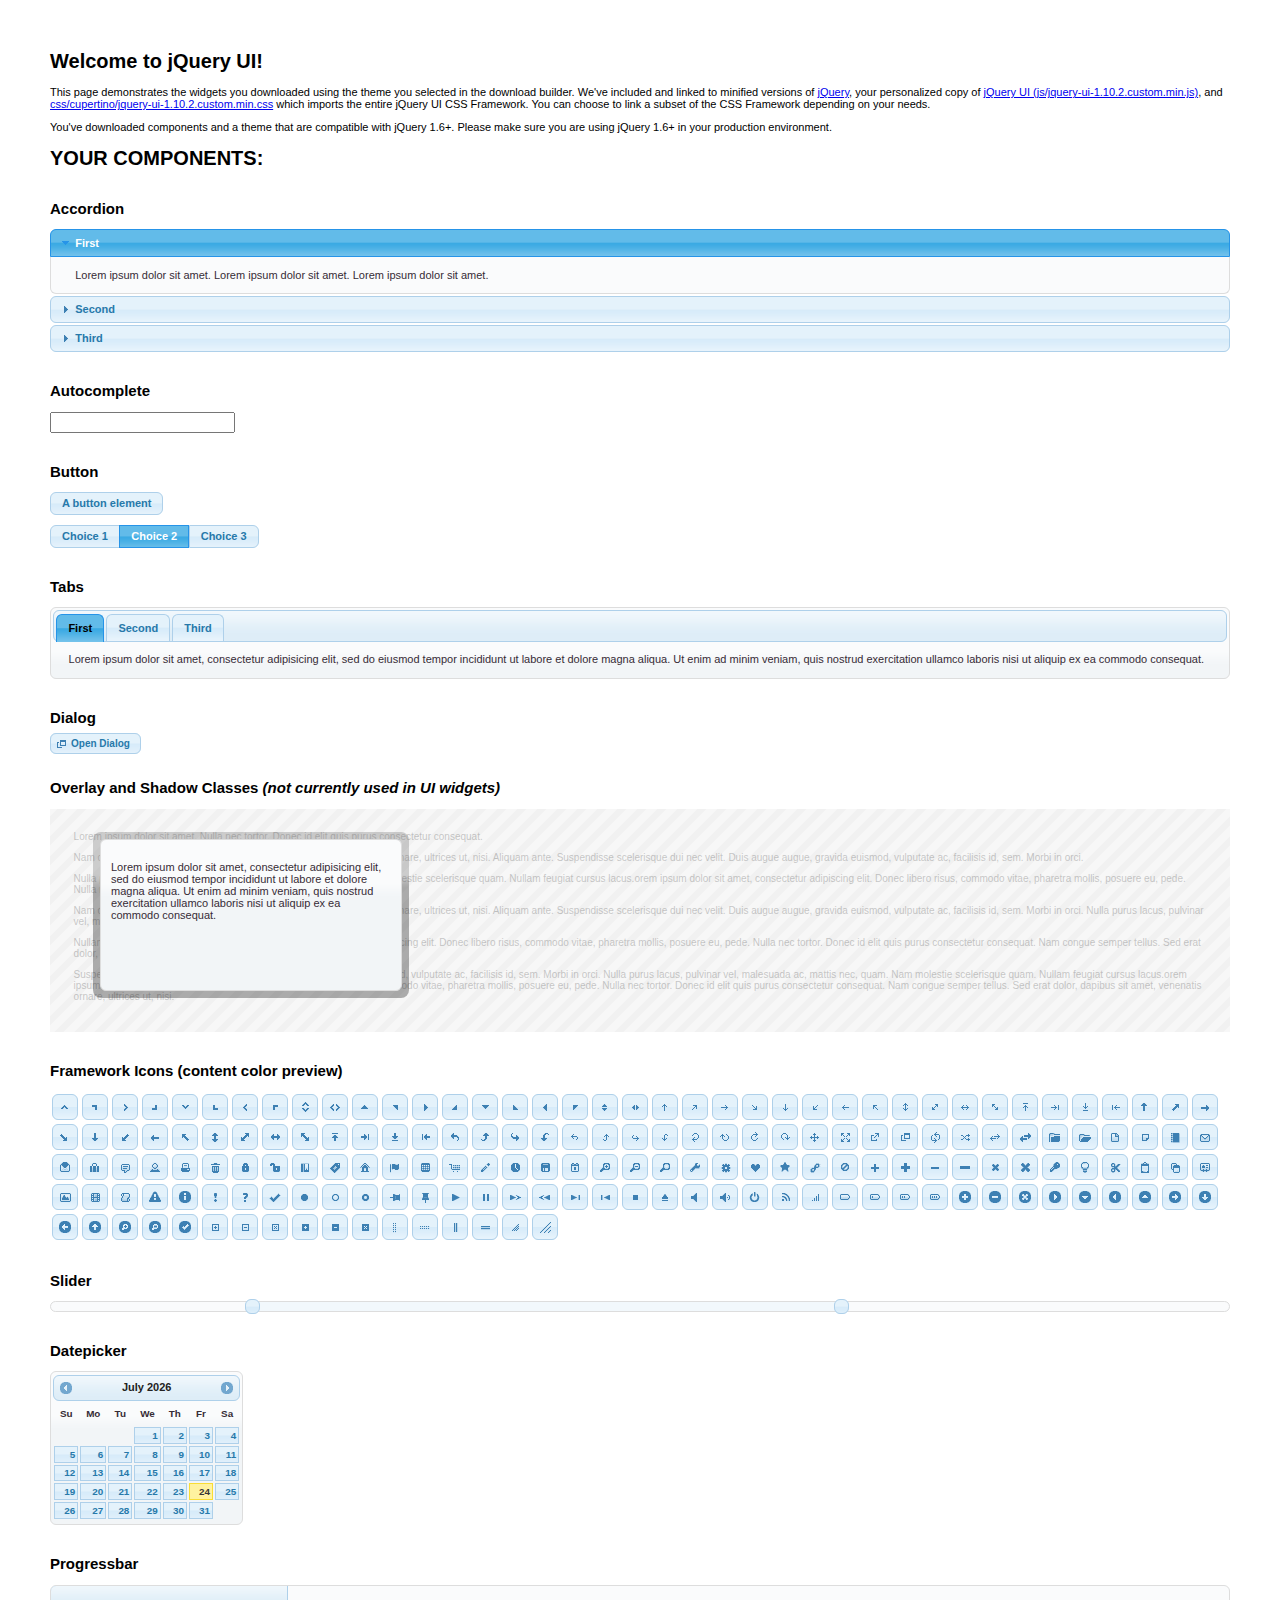
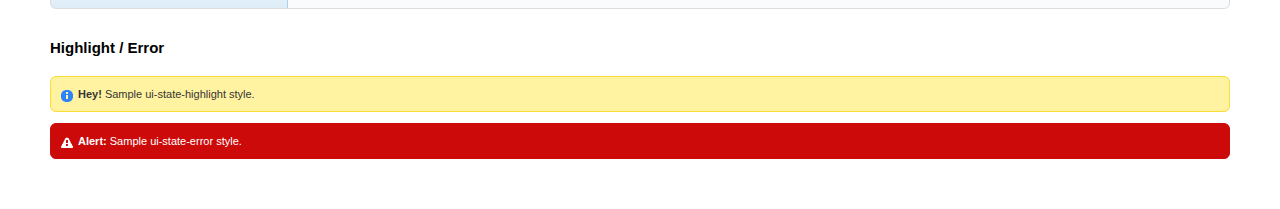
<file: jquery/jquery-ui-1.10.2.custom/index.html>
<!doctype html>
<html lang="us">
<head>
	<meta charset="utf-8">
	<title>jQuery UI Example Page</title>
	<link href="css/cupertino/jquery-ui-1.10.2.custom.css" rel="stylesheet">
	<script src="js/jquery-1.9.1.js"></script>
	<script src="js/jquery-ui-1.10.2.custom.js"></script>
	<script>
	$(function() {
		
		$( "#accordion" ).accordion();
		

		
		var availableTags = [
			"ActionScript",
			"AppleScript",
			"Asp",
			"BASIC",
			"C",
			"C++",
			"Clojure",
			"COBOL",
			"ColdFusion",
			"Erlang",
			"Fortran",
			"Groovy",
			"Haskell",
			"Java",
			"JavaScript",
			"Lisp",
			"Perl",
			"PHP",
			"Python",
			"Ruby",
			"Scala",
			"Scheme"
		];
		$( "#autocomplete" ).autocomplete({
			source: availableTags
		});
		

		
		$( "#button" ).button();
		$( "#radioset" ).buttonset();
		

		
		$( "#tabs" ).tabs();
		

		
		$( "#dialog" ).dialog({
			autoOpen: false,
			width: 400,
			buttons: [
				{
					text: "Ok",
					click: function() {
						$( this ).dialog( "close" );
					}
				},
				{
					text: "Cancel",
					click: function() {
						$( this ).dialog( "close" );
					}
				}
			]
		});

		// Link to open the dialog
		$( "#dialog-link" ).click(function( event ) {
			$( "#dialog" ).dialog( "open" );
			event.preventDefault();
		});
		

		
		$( "#datepicker" ).datepicker({
			inline: true
		});
		

		
		$( "#slider" ).slider({
			range: true,
			values: [ 17, 67 ]
		});
		

		
		$( "#progressbar" ).progressbar({
			value: 20
		});
		

		// Hover states on the static widgets
		$( "#dialog-link, #icons li" ).hover(
			function() {
				$( this ).addClass( "ui-state-hover" );
			},
			function() {
				$( this ).removeClass( "ui-state-hover" );
			}
		);
	});
	</script>
	<style>
	body{
		font: 62.5% "Trebuchet MS", sans-serif;
		margin: 50px;
	}
	.demoHeaders {
		margin-top: 2em;
	}
	#dialog-link {
		padding: .4em 1em .4em 20px;
		text-decoration: none;
		position: relative;
	}
	#dialog-link span.ui-icon {
		margin: 0 5px 0 0;
		position: absolute;
		left: .2em;
		top: 50%;
		margin-top: -8px;
	}
	#icons {
		margin: 0;
		padding: 0;
	}
	#icons li {
		margin: 2px;
		position: relative;
		padding: 4px 0;
		cursor: pointer;
		float: left;
		list-style: none;
	}
	#icons span.ui-icon {
		float: left;
		margin: 0 4px;
	}
	.fakewindowcontain .ui-widget-overlay {
		position: absolute;
	}
	</style>
</head>
<body>

<h1>Welcome to jQuery UI!</h1>

<div class="ui-widget">
	<p>This page demonstrates the widgets you downloaded using the theme you selected in the download builder. We've included and linked to minified versions of <a href="js/jquery-1.9.1.js">jQuery</a>, your personalized copy of <a href="js/jquery-ui-1.10.2.custom.min.js">jQuery UI (js/jquery-ui-1.10.2.custom.min.js)</a>, and <a href="css/cupertino/jquery-ui-1.10.2.custom.min.css">css/cupertino/jquery-ui-1.10.2.custom.min.css</a> which imports the entire jQuery UI CSS Framework. You can choose to link a subset of the CSS Framework depending on your needs. </p>
	<p>You've downloaded components and a theme that are compatible with jQuery 1.6+. Please make sure you are using jQuery 1.6+ in your production environment.</p>
</div>

<h1>YOUR COMPONENTS:</h1>


<!-- Accordion -->
<h2 class="demoHeaders">Accordion</h2>
<div id="accordion">
	<h3>First</h3>
	<div>Lorem ipsum dolor sit amet. Lorem ipsum dolor sit amet. Lorem ipsum dolor sit amet.</div>
	<h3>Second</h3>
	<div>Phasellus mattis tincidunt nibh.</div>
	<h3>Third</h3>
	<div>Nam dui erat, auctor a, dignissim quis.</div>
</div>



<!-- Autocomplete -->
<h2 class="demoHeaders">Autocomplete</h2>
<div>
	<input id="autocomplete" title="type &quot;a&quot;">
</div>



<!-- Button -->
<h2 class="demoHeaders">Button</h2>
<button id="button">A button element</button>
<form style="margin-top: 1em;">
	<div id="radioset">
		<input type="radio" id="radio1" name="radio"><label for="radio1">Choice 1</label>
		<input type="radio" id="radio2" name="radio" checked="checked"><label for="radio2">Choice 2</label>
		<input type="radio" id="radio3" name="radio"><label for="radio3">Choice 3</label>
	</div>
</form>



<!-- Tabs -->
<h2 class="demoHeaders">Tabs</h2>
<div id="tabs">
	<ul>
		<li><a href="#tabs-1">First</a></li>
		<li><a href="#tabs-2">Second</a></li>
		<li><a href="#tabs-3">Third</a></li>
	</ul>
	<div id="tabs-1">Lorem ipsum dolor sit amet, consectetur adipisicing elit, sed do eiusmod tempor incididunt ut labore et dolore magna aliqua. Ut enim ad minim veniam, quis nostrud exercitation ullamco laboris nisi ut aliquip ex ea commodo consequat.</div>
	<div id="tabs-2">Phasellus mattis tincidunt nibh. Cras orci urna, blandit id, pretium vel, aliquet ornare, felis. Maecenas scelerisque sem non nisl. Fusce sed lorem in enim dictum bibendum.</div>
	<div id="tabs-3">Nam dui erat, auctor a, dignissim quis, sollicitudin eu, felis. Pellentesque nisi urna, interdum eget, sagittis et, consequat vestibulum, lacus. Mauris porttitor ullamcorper augue.</div>
</div>



<!-- Dialog NOTE: Dialog is not generated by UI in this demo so it can be visually styled in themeroller-->
<h2 class="demoHeaders">Dialog</h2>
<p><a href="#" id="dialog-link" class="ui-state-default ui-corner-all"><span class="ui-icon ui-icon-newwin"></span>Open Dialog</a></p>

<h2 class="demoHeaders">Overlay and Shadow Classes <em>(not currently used in UI widgets)</em></h2>
<div style="position: relative; width: 96%; height: 200px; padding:1% 2%; overflow:hidden;" class="fakewindowcontain">
	<p>Lorem ipsum dolor sit amet,  Nulla nec tortor. Donec id elit quis purus consectetur consequat. </p><p>Nam congue semper tellus. Sed erat dolor, dapibus sit amet, venenatis ornare, ultrices ut, nisi. Aliquam ante. Suspendisse scelerisque dui nec velit. Duis augue augue, gravida euismod, vulputate ac, facilisis id, sem. Morbi in orci. </p><p>Nulla purus lacus, pulvinar vel, malesuada ac, mattis nec, quam. Nam molestie scelerisque quam. Nullam feugiat cursus lacus.orem ipsum dolor sit amet, consectetur adipiscing elit. Donec libero risus, commodo vitae, pharetra mollis, posuere eu, pede. Nulla nec tortor. Donec id elit quis purus consectetur consequat. </p><p>Nam congue semper tellus. Sed erat dolor, dapibus sit amet, venenatis ornare, ultrices ut, nisi. Aliquam ante. Suspendisse scelerisque dui nec velit. Duis augue augue, gravida euismod, vulputate ac, facilisis id, sem. Morbi in orci. Nulla purus lacus, pulvinar vel, malesuada ac, mattis nec, quam. Nam molestie scelerisque quam. </p><p>Nullam feugiat cursus lacus.orem ipsum dolor sit amet, consectetur adipiscing elit. Donec libero risus, commodo vitae, pharetra mollis, posuere eu, pede. Nulla nec tortor. Donec id elit quis purus consectetur consequat. Nam congue semper tellus. Sed erat dolor, dapibus sit amet, venenatis ornare, ultrices ut, nisi. Aliquam ante. </p><p>Suspendisse scelerisque dui nec velit. Duis augue augue, gravida euismod, vulputate ac, facilisis id, sem. Morbi in orci. Nulla purus lacus, pulvinar vel, malesuada ac, mattis nec, quam. Nam molestie scelerisque quam. Nullam feugiat cursus lacus.orem ipsum dolor sit amet, consectetur adipiscing elit. Donec libero risus, commodo vitae, pharetra mollis, posuere eu, pede. Nulla nec tortor. Donec id elit quis purus consectetur consequat. Nam congue semper tellus. Sed erat dolor, dapibus sit amet, venenatis ornare, ultrices ut, nisi. </p>

	<!-- ui-dialog -->
	<div class="ui-overlay"><div class="ui-widget-overlay"></div><div class="ui-widget-shadow ui-corner-all" style="width: 302px; height: 152px; position: absolute; left: 50px; top: 30px;"></div></div>
	<div style="position: absolute; width: 280px; height: 130px;left: 50px; top: 30px; padding: 10px;" class="ui-widget ui-widget-content ui-corner-all">
		<div class="ui-dialog-content ui-widget-content" style="background: none; border: 0;">
			<p>Lorem ipsum dolor sit amet, consectetur adipisicing elit, sed do eiusmod tempor incididunt ut labore et dolore magna aliqua. Ut enim ad minim veniam, quis nostrud exercitation ullamco laboris nisi ut aliquip ex ea commodo consequat.</p>
		</div>
	</div>

</div>

<!-- ui-dialog -->
<div id="dialog" title="Dialog Title">
	<p>Lorem ipsum dolor sit amet, consectetur adipisicing elit, sed do eiusmod tempor incididunt ut labore et dolore magna aliqua. Ut enim ad minim veniam, quis nostrud exercitation ullamco laboris nisi ut aliquip ex ea commodo consequat.</p>
</div>



<h2 class="demoHeaders">Framework Icons (content color preview)</h2>
<ul id="icons" class="ui-widget ui-helper-clearfix">
	<li class="ui-state-default ui-corner-all" title=".ui-icon-carat-1-n"><span class="ui-icon ui-icon-carat-1-n"></span></li>
	<li class="ui-state-default ui-corner-all" title=".ui-icon-carat-1-ne"><span class="ui-icon ui-icon-carat-1-ne"></span></li>
	<li class="ui-state-default ui-corner-all" title=".ui-icon-carat-1-e"><span class="ui-icon ui-icon-carat-1-e"></span></li>
	<li class="ui-state-default ui-corner-all" title=".ui-icon-carat-1-se"><span class="ui-icon ui-icon-carat-1-se"></span></li>
	<li class="ui-state-default ui-corner-all" title=".ui-icon-carat-1-s"><span class="ui-icon ui-icon-carat-1-s"></span></li>
	<li class="ui-state-default ui-corner-all" title=".ui-icon-carat-1-sw"><span class="ui-icon ui-icon-carat-1-sw"></span></li>
	<li class="ui-state-default ui-corner-all" title=".ui-icon-carat-1-w"><span class="ui-icon ui-icon-carat-1-w"></span></li>
	<li class="ui-state-default ui-corner-all" title=".ui-icon-carat-1-nw"><span class="ui-icon ui-icon-carat-1-nw"></span></li>
	<li class="ui-state-default ui-corner-all" title=".ui-icon-carat-2-n-s"><span class="ui-icon ui-icon-carat-2-n-s"></span></li>
	<li class="ui-state-default ui-corner-all" title=".ui-icon-carat-2-e-w"><span class="ui-icon ui-icon-carat-2-e-w"></span></li>
	<li class="ui-state-default ui-corner-all" title=".ui-icon-triangle-1-n"><span class="ui-icon ui-icon-triangle-1-n"></span></li>
	<li class="ui-state-default ui-corner-all" title=".ui-icon-triangle-1-ne"><span class="ui-icon ui-icon-triangle-1-ne"></span></li>
	<li class="ui-state-default ui-corner-all" title=".ui-icon-triangle-1-e"><span class="ui-icon ui-icon-triangle-1-e"></span></li>
	<li class="ui-state-default ui-corner-all" title=".ui-icon-triangle-1-se"><span class="ui-icon ui-icon-triangle-1-se"></span></li>
	<li class="ui-state-default ui-corner-all" title=".ui-icon-triangle-1-s"><span class="ui-icon ui-icon-triangle-1-s"></span></li>
	<li class="ui-state-default ui-corner-all" title=".ui-icon-triangle-1-sw"><span class="ui-icon ui-icon-triangle-1-sw"></span></li>
	<li class="ui-state-default ui-corner-all" title=".ui-icon-triangle-1-w"><span class="ui-icon ui-icon-triangle-1-w"></span></li>
	<li class="ui-state-default ui-corner-all" title=".ui-icon-triangle-1-nw"><span class="ui-icon ui-icon-triangle-1-nw"></span></li>
	<li class="ui-state-default ui-corner-all" title=".ui-icon-triangle-2-n-s"><span class="ui-icon ui-icon-triangle-2-n-s"></span></li>
	<li class="ui-state-default ui-corner-all" title=".ui-icon-triangle-2-e-w"><span class="ui-icon ui-icon-triangle-2-e-w"></span></li>
	<li class="ui-state-default ui-corner-all" title=".ui-icon-arrow-1-n"><span class="ui-icon ui-icon-arrow-1-n"></span></li>
	<li class="ui-state-default ui-corner-all" title=".ui-icon-arrow-1-ne"><span class="ui-icon ui-icon-arrow-1-ne"></span></li>
	<li class="ui-state-default ui-corner-all" title=".ui-icon-arrow-1-e"><span class="ui-icon ui-icon-arrow-1-e"></span></li>
	<li class="ui-state-default ui-corner-all" title=".ui-icon-arrow-1-se"><span class="ui-icon ui-icon-arrow-1-se"></span></li>
	<li class="ui-state-default ui-corner-all" title=".ui-icon-arrow-1-s"><span class="ui-icon ui-icon-arrow-1-s"></span></li>
	<li class="ui-state-default ui-corner-all" title=".ui-icon-arrow-1-sw"><span class="ui-icon ui-icon-arrow-1-sw"></span></li>
	<li class="ui-state-default ui-corner-all" title=".ui-icon-arrow-1-w"><span class="ui-icon ui-icon-arrow-1-w"></span></li>
	<li class="ui-state-default ui-corner-all" title=".ui-icon-arrow-1-nw"><span class="ui-icon ui-icon-arrow-1-nw"></span></li>
	<li class="ui-state-default ui-corner-all" title=".ui-icon-arrow-2-n-s"><span class="ui-icon ui-icon-arrow-2-n-s"></span></li>
	<li class="ui-state-default ui-corner-all" title=".ui-icon-arrow-2-ne-sw"><span class="ui-icon ui-icon-arrow-2-ne-sw"></span></li>
	<li class="ui-state-default ui-corner-all" title=".ui-icon-arrow-2-e-w"><span class="ui-icon ui-icon-arrow-2-e-w"></span></li>
	<li class="ui-state-default ui-corner-all" title=".ui-icon-arrow-2-se-nw"><span class="ui-icon ui-icon-arrow-2-se-nw"></span></li>
	<li class="ui-state-default ui-corner-all" title=".ui-icon-arrowstop-1-n"><span class="ui-icon ui-icon-arrowstop-1-n"></span></li>
	<li class="ui-state-default ui-corner-all" title=".ui-icon-arrowstop-1-e"><span class="ui-icon ui-icon-arrowstop-1-e"></span></li>
	<li class="ui-state-default ui-corner-all" title=".ui-icon-arrowstop-1-s"><span class="ui-icon ui-icon-arrowstop-1-s"></span></li>
	<li class="ui-state-default ui-corner-all" title=".ui-icon-arrowstop-1-w"><span class="ui-icon ui-icon-arrowstop-1-w"></span></li>
	<li class="ui-state-default ui-corner-all" title=".ui-icon-arrowthick-1-n"><span class="ui-icon ui-icon-arrowthick-1-n"></span></li>
	<li class="ui-state-default ui-corner-all" title=".ui-icon-arrowthick-1-ne"><span class="ui-icon ui-icon-arrowthick-1-ne"></span></li>
	<li class="ui-state-default ui-corner-all" title=".ui-icon-arrowthick-1-e"><span class="ui-icon ui-icon-arrowthick-1-e"></span></li>
	<li class="ui-state-default ui-corner-all" title=".ui-icon-arrowthick-1-se"><span class="ui-icon ui-icon-arrowthick-1-se"></span></li>
	<li class="ui-state-default ui-corner-all" title=".ui-icon-arrowthick-1-s"><span class="ui-icon ui-icon-arrowthick-1-s"></span></li>
	<li class="ui-state-default ui-corner-all" title=".ui-icon-arrowthick-1-sw"><span class="ui-icon ui-icon-arrowthick-1-sw"></span></li>
	<li class="ui-state-default ui-corner-all" title=".ui-icon-arrowthick-1-w"><span class="ui-icon ui-icon-arrowthick-1-w"></span></li>
	<li class="ui-state-default ui-corner-all" title=".ui-icon-arrowthick-1-nw"><span class="ui-icon ui-icon-arrowthick-1-nw"></span></li>
	<li class="ui-state-default ui-corner-all" title=".ui-icon-arrowthick-2-n-s"><span class="ui-icon ui-icon-arrowthick-2-n-s"></span></li>
	<li class="ui-state-default ui-corner-all" title=".ui-icon-arrowthick-2-ne-sw"><span class="ui-icon ui-icon-arrowthick-2-ne-sw"></span></li>
	<li class="ui-state-default ui-corner-all" title=".ui-icon-arrowthick-2-e-w"><span class="ui-icon ui-icon-arrowthick-2-e-w"></span></li>
	<li class="ui-state-default ui-corner-all" title=".ui-icon-arrowthick-2-se-nw"><span class="ui-icon ui-icon-arrowthick-2-se-nw"></span></li>
	<li class="ui-state-default ui-corner-all" title=".ui-icon-arrowthickstop-1-n"><span class="ui-icon ui-icon-arrowthickstop-1-n"></span></li>
	<li class="ui-state-default ui-corner-all" title=".ui-icon-arrowthickstop-1-e"><span class="ui-icon ui-icon-arrowthickstop-1-e"></span></li>
	<li class="ui-state-default ui-corner-all" title=".ui-icon-arrowthickstop-1-s"><span class="ui-icon ui-icon-arrowthickstop-1-s"></span></li>
	<li class="ui-state-default ui-corner-all" title=".ui-icon-arrowthickstop-1-w"><span class="ui-icon ui-icon-arrowthickstop-1-w"></span></li>
	<li class="ui-state-default ui-corner-all" title=".ui-icon-arrowreturnthick-1-w"><span class="ui-icon ui-icon-arrowreturnthick-1-w"></span></li>
	<li class="ui-state-default ui-corner-all" title=".ui-icon-arrowreturnthick-1-n"><span class="ui-icon ui-icon-arrowreturnthick-1-n"></span></li>
	<li class="ui-state-default ui-corner-all" title=".ui-icon-arrowreturnthick-1-e"><span class="ui-icon ui-icon-arrowreturnthick-1-e"></span></li>
	<li class="ui-state-default ui-corner-all" title=".ui-icon-arrowreturnthick-1-s"><span class="ui-icon ui-icon-arrowreturnthick-1-s"></span></li>
	<li class="ui-state-default ui-corner-all" title=".ui-icon-arrowreturn-1-w"><span class="ui-icon ui-icon-arrowreturn-1-w"></span></li>
	<li class="ui-state-default ui-corner-all" title=".ui-icon-arrowreturn-1-n"><span class="ui-icon ui-icon-arrowreturn-1-n"></span></li>
	<li class="ui-state-default ui-corner-all" title=".ui-icon-arrowreturn-1-e"><span class="ui-icon ui-icon-arrowreturn-1-e"></span></li>
	<li class="ui-state-default ui-corner-all" title=".ui-icon-arrowreturn-1-s"><span class="ui-icon ui-icon-arrowreturn-1-s"></span></li>
	<li class="ui-state-default ui-corner-all" title=".ui-icon-arrowrefresh-1-w"><span class="ui-icon ui-icon-arrowrefresh-1-w"></span></li>
	<li class="ui-state-default ui-corner-all" title=".ui-icon-arrowrefresh-1-n"><span class="ui-icon ui-icon-arrowrefresh-1-n"></span></li>
	<li class="ui-state-default ui-corner-all" title=".ui-icon-arrowrefresh-1-e"><span class="ui-icon ui-icon-arrowrefresh-1-e"></span></li>
	<li class="ui-state-default ui-corner-all" title=".ui-icon-arrowrefresh-1-s"><span class="ui-icon ui-icon-arrowrefresh-1-s"></span></li>
	<li class="ui-state-default ui-corner-all" title=".ui-icon-arrow-4"><span class="ui-icon ui-icon-arrow-4"></span></li>
	<li class="ui-state-default ui-corner-all" title=".ui-icon-arrow-4-diag"><span class="ui-icon ui-icon-arrow-4-diag"></span></li>
	<li class="ui-state-default ui-corner-all" title=".ui-icon-extlink"><span class="ui-icon ui-icon-extlink"></span></li>
	<li class="ui-state-default ui-corner-all" title=".ui-icon-newwin"><span class="ui-icon ui-icon-newwin"></span></li>
	<li class="ui-state-default ui-corner-all" title=".ui-icon-refresh"><span class="ui-icon ui-icon-refresh"></span></li>
	<li class="ui-state-default ui-corner-all" title=".ui-icon-shuffle"><span class="ui-icon ui-icon-shuffle"></span></li>
	<li class="ui-state-default ui-corner-all" title=".ui-icon-transfer-e-w"><span class="ui-icon ui-icon-transfer-e-w"></span></li>
	<li class="ui-state-default ui-corner-all" title=".ui-icon-transferthick-e-w"><span class="ui-icon ui-icon-transferthick-e-w"></span></li>
	<li class="ui-state-default ui-corner-all" title=".ui-icon-folder-collapsed"><span class="ui-icon ui-icon-folder-collapsed"></span></li>
	<li class="ui-state-default ui-corner-all" title=".ui-icon-folder-open"><span class="ui-icon ui-icon-folder-open"></span></li>
	<li class="ui-state-default ui-corner-all" title=".ui-icon-document"><span class="ui-icon ui-icon-document"></span></li>
	<li class="ui-state-default ui-corner-all" title=".ui-icon-document-b"><span class="ui-icon ui-icon-document-b"></span></li>
	<li class="ui-state-default ui-corner-all" title=".ui-icon-note"><span class="ui-icon ui-icon-note"></span></li>
	<li class="ui-state-default ui-corner-all" title=".ui-icon-mail-closed"><span class="ui-icon ui-icon-mail-closed"></span></li>
	<li class="ui-state-default ui-corner-all" title=".ui-icon-mail-open"><span class="ui-icon ui-icon-mail-open"></span></li>
	<li class="ui-state-default ui-corner-all" title=".ui-icon-suitcase"><span class="ui-icon ui-icon-suitcase"></span></li>
	<li class="ui-state-default ui-corner-all" title=".ui-icon-comment"><span class="ui-icon ui-icon-comment"></span></li>
	<li class="ui-state-default ui-corner-all" title=".ui-icon-person"><span class="ui-icon ui-icon-person"></span></li>
	<li class="ui-state-default ui-corner-all" title=".ui-icon-print"><span class="ui-icon ui-icon-print"></span></li>
	<li class="ui-state-default ui-corner-all" title=".ui-icon-trash"><span class="ui-icon ui-icon-trash"></span></li>
	<li class="ui-state-default ui-corner-all" title=".ui-icon-locked"><span class="ui-icon ui-icon-locked"></span></li>
	<li class="ui-state-default ui-corner-all" title=".ui-icon-unlocked"><span class="ui-icon ui-icon-unlocked"></span></li>
	<li class="ui-state-default ui-corner-all" title=".ui-icon-bookmark"><span class="ui-icon ui-icon-bookmark"></span></li>
	<li class="ui-state-default ui-corner-all" title=".ui-icon-tag"><span class="ui-icon ui-icon-tag"></span></li>
	<li class="ui-state-default ui-corner-all" title=".ui-icon-home"><span class="ui-icon ui-icon-home"></span></li>
	<li class="ui-state-default ui-corner-all" title=".ui-icon-flag"><span class="ui-icon ui-icon-flag"></span></li>
	<li class="ui-state-default ui-corner-all" title=".ui-icon-calculator"><span class="ui-icon ui-icon-calculator"></span></li>
	<li class="ui-state-default ui-corner-all" title=".ui-icon-cart"><span class="ui-icon ui-icon-cart"></span></li>
	<li class="ui-state-default ui-corner-all" title=".ui-icon-pencil"><span class="ui-icon ui-icon-pencil"></span></li>
	<li class="ui-state-default ui-corner-all" title=".ui-icon-clock"><span class="ui-icon ui-icon-clock"></span></li>
	<li class="ui-state-default ui-corner-all" title=".ui-icon-disk"><span class="ui-icon ui-icon-disk"></span></li>
	<li class="ui-state-default ui-corner-all" title=".ui-icon-calendar"><span class="ui-icon ui-icon-calendar"></span></li>
	<li class="ui-state-default ui-corner-all" title=".ui-icon-zoomin"><span class="ui-icon ui-icon-zoomin"></span></li>
	<li class="ui-state-default ui-corner-all" title=".ui-icon-zoomout"><span class="ui-icon ui-icon-zoomout"></span></li>
	<li class="ui-state-default ui-corner-all" title=".ui-icon-search"><span class="ui-icon ui-icon-search"></span></li>
	<li class="ui-state-default ui-corner-all" title=".ui-icon-wrench"><span class="ui-icon ui-icon-wrench"></span></li>
	<li class="ui-state-default ui-corner-all" title=".ui-icon-gear"><span class="ui-icon ui-icon-gear"></span></li>
	<li class="ui-state-default ui-corner-all" title=".ui-icon-heart"><span class="ui-icon ui-icon-heart"></span></li>
	<li class="ui-state-default ui-corner-all" title=".ui-icon-star"><span class="ui-icon ui-icon-star"></span></li>
	<li class="ui-state-default ui-corner-all" title=".ui-icon-link"><span class="ui-icon ui-icon-link"></span></li>
	<li class="ui-state-default ui-corner-all" title=".ui-icon-cancel"><span class="ui-icon ui-icon-cancel"></span></li>
	<li class="ui-state-default ui-corner-all" title=".ui-icon-plus"><span class="ui-icon ui-icon-plus"></span></li>
	<li class="ui-state-default ui-corner-all" title=".ui-icon-plusthick"><span class="ui-icon ui-icon-plusthick"></span></li>
	<li class="ui-state-default ui-corner-all" title=".ui-icon-minus"><span class="ui-icon ui-icon-minus"></span></li>
	<li class="ui-state-default ui-corner-all" title=".ui-icon-minusthick"><span class="ui-icon ui-icon-minusthick"></span></li>
	<li class="ui-state-default ui-corner-all" title=".ui-icon-close"><span class="ui-icon ui-icon-close"></span></li>
	<li class="ui-state-default ui-corner-all" title=".ui-icon-closethick"><span class="ui-icon ui-icon-closethick"></span></li>
	<li class="ui-state-default ui-corner-all" title=".ui-icon-key"><span class="ui-icon ui-icon-key"></span></li>
	<li class="ui-state-default ui-corner-all" title=".ui-icon-lightbulb"><span class="ui-icon ui-icon-lightbulb"></span></li>
	<li class="ui-state-default ui-corner-all" title=".ui-icon-scissors"><span class="ui-icon ui-icon-scissors"></span></li>
	<li class="ui-state-default ui-corner-all" title=".ui-icon-clipboard"><span class="ui-icon ui-icon-clipboard"></span></li>
	<li class="ui-state-default ui-corner-all" title=".ui-icon-copy"><span class="ui-icon ui-icon-copy"></span></li>
	<li class="ui-state-default ui-corner-all" title=".ui-icon-contact"><span class="ui-icon ui-icon-contact"></span></li>
	<li class="ui-state-default ui-corner-all" title=".ui-icon-image"><span class="ui-icon ui-icon-image"></span></li>
	<li class="ui-state-default ui-corner-all" title=".ui-icon-video"><span class="ui-icon ui-icon-video"></span></li>
	<li class="ui-state-default ui-corner-all" title=".ui-icon-script"><span class="ui-icon ui-icon-script"></span></li>
	<li class="ui-state-default ui-corner-all" title=".ui-icon-alert"><span class="ui-icon ui-icon-alert"></span></li>
	<li class="ui-state-default ui-corner-all" title=".ui-icon-info"><span class="ui-icon ui-icon-info"></span></li>
	<li class="ui-state-default ui-corner-all" title=".ui-icon-notice"><span class="ui-icon ui-icon-notice"></span></li>
	<li class="ui-state-default ui-corner-all" title=".ui-icon-help"><span class="ui-icon ui-icon-help"></span></li>
	<li class="ui-state-default ui-corner-all" title=".ui-icon-check"><span class="ui-icon ui-icon-check"></span></li>
	<li class="ui-state-default ui-corner-all" title=".ui-icon-bullet"><span class="ui-icon ui-icon-bullet"></span></li>
	<li class="ui-state-default ui-corner-all" title=".ui-icon-radio-off"><span class="ui-icon ui-icon-radio-off"></span></li>
	<li class="ui-state-default ui-corner-all" title=".ui-icon-radio-on"><span class="ui-icon ui-icon-radio-on"></span></li>
	<li class="ui-state-default ui-corner-all" title=".ui-icon-pin-w"><span class="ui-icon ui-icon-pin-w"></span></li>
	<li class="ui-state-default ui-corner-all" title=".ui-icon-pin-s"><span class="ui-icon ui-icon-pin-s"></span></li>
	<li class="ui-state-default ui-corner-all" title=".ui-icon-play"><span class="ui-icon ui-icon-play"></span></li>
	<li class="ui-state-default ui-corner-all" title=".ui-icon-pause"><span class="ui-icon ui-icon-pause"></span></li>
	<li class="ui-state-default ui-corner-all" title=".ui-icon-seek-next"><span class="ui-icon ui-icon-seek-next"></span></li>
	<li class="ui-state-default ui-corner-all" title=".ui-icon-seek-prev"><span class="ui-icon ui-icon-seek-prev"></span></li>
	<li class="ui-state-default ui-corner-all" title=".ui-icon-seek-end"><span class="ui-icon ui-icon-seek-end"></span></li>
	<li class="ui-state-default ui-corner-all" title=".ui-icon-seek-first"><span class="ui-icon ui-icon-seek-first"></span></li>
	<li class="ui-state-default ui-corner-all" title=".ui-icon-stop"><span class="ui-icon ui-icon-stop"></span></li>
	<li class="ui-state-default ui-corner-all" title=".ui-icon-eject"><span class="ui-icon ui-icon-eject"></span></li>
	<li class="ui-state-default ui-corner-all" title=".ui-icon-volume-off"><span class="ui-icon ui-icon-volume-off"></span></li>
	<li class="ui-state-default ui-corner-all" title=".ui-icon-volume-on"><span class="ui-icon ui-icon-volume-on"></span></li>
	<li class="ui-state-default ui-corner-all" title=".ui-icon-power"><span class="ui-icon ui-icon-power"></span></li>
	<li class="ui-state-default ui-corner-all" title=".ui-icon-signal-diag"><span class="ui-icon ui-icon-signal-diag"></span></li>
	<li class="ui-state-default ui-corner-all" title=".ui-icon-signal"><span class="ui-icon ui-icon-signal"></span></li>
	<li class="ui-state-default ui-corner-all" title=".ui-icon-battery-0"><span class="ui-icon ui-icon-battery-0"></span></li>
	<li class="ui-state-default ui-corner-all" title=".ui-icon-battery-1"><span class="ui-icon ui-icon-battery-1"></span></li>
	<li class="ui-state-default ui-corner-all" title=".ui-icon-battery-2"><span class="ui-icon ui-icon-battery-2"></span></li>
	<li class="ui-state-default ui-corner-all" title=".ui-icon-battery-3"><span class="ui-icon ui-icon-battery-3"></span></li>
	<li class="ui-state-default ui-corner-all" title=".ui-icon-circle-plus"><span class="ui-icon ui-icon-circle-plus"></span></li>
	<li class="ui-state-default ui-corner-all" title=".ui-icon-circle-minus"><span class="ui-icon ui-icon-circle-minus"></span></li>
	<li class="ui-state-default ui-corner-all" title=".ui-icon-circle-close"><span class="ui-icon ui-icon-circle-close"></span></li>
	<li class="ui-state-default ui-corner-all" title=".ui-icon-circle-triangle-e"><span class="ui-icon ui-icon-circle-triangle-e"></span></li>
	<li class="ui-state-default ui-corner-all" title=".ui-icon-circle-triangle-s"><span class="ui-icon ui-icon-circle-triangle-s"></span></li>
	<li class="ui-state-default ui-corner-all" title=".ui-icon-circle-triangle-w"><span class="ui-icon ui-icon-circle-triangle-w"></span></li>
	<li class="ui-state-default ui-corner-all" title=".ui-icon-circle-triangle-n"><span class="ui-icon ui-icon-circle-triangle-n"></span></li>
	<li class="ui-state-default ui-corner-all" title=".ui-icon-circle-arrow-e"><span class="ui-icon ui-icon-circle-arrow-e"></span></li>
	<li class="ui-state-default ui-corner-all" title=".ui-icon-circle-arrow-s"><span class="ui-icon ui-icon-circle-arrow-s"></span></li>
	<li class="ui-state-default ui-corner-all" title=".ui-icon-circle-arrow-w"><span class="ui-icon ui-icon-circle-arrow-w"></span></li>
	<li class="ui-state-default ui-corner-all" title=".ui-icon-circle-arrow-n"><span class="ui-icon ui-icon-circle-arrow-n"></span></li>
	<li class="ui-state-default ui-corner-all" title=".ui-icon-circle-zoomin"><span class="ui-icon ui-icon-circle-zoomin"></span></li>
	<li class="ui-state-default ui-corner-all" title=".ui-icon-circle-zoomout"><span class="ui-icon ui-icon-circle-zoomout"></span></li>
	<li class="ui-state-default ui-corner-all" title=".ui-icon-circle-check"><span class="ui-icon ui-icon-circle-check"></span></li>
	<li class="ui-state-default ui-corner-all" title=".ui-icon-circlesmall-plus"><span class="ui-icon ui-icon-circlesmall-plus"></span></li>
	<li class="ui-state-default ui-corner-all" title=".ui-icon-circlesmall-minus"><span class="ui-icon ui-icon-circlesmall-minus"></span></li>
	<li class="ui-state-default ui-corner-all" title=".ui-icon-circlesmall-close"><span class="ui-icon ui-icon-circlesmall-close"></span></li>
	<li class="ui-state-default ui-corner-all" title=".ui-icon-squaresmall-plus"><span class="ui-icon ui-icon-squaresmall-plus"></span></li>
	<li class="ui-state-default ui-corner-all" title=".ui-icon-squaresmall-minus"><span class="ui-icon ui-icon-squaresmall-minus"></span></li>
	<li class="ui-state-default ui-corner-all" title=".ui-icon-squaresmall-close"><span class="ui-icon ui-icon-squaresmall-close"></span></li>
	<li class="ui-state-default ui-corner-all" title=".ui-icon-grip-dotted-vertical"><span class="ui-icon ui-icon-grip-dotted-vertical"></span></li>
	<li class="ui-state-default ui-corner-all" title=".ui-icon-grip-dotted-horizontal"><span class="ui-icon ui-icon-grip-dotted-horizontal"></span></li>
	<li class="ui-state-default ui-corner-all" title=".ui-icon-grip-solid-vertical"><span class="ui-icon ui-icon-grip-solid-vertical"></span></li>
	<li class="ui-state-default ui-corner-all" title=".ui-icon-grip-solid-horizontal"><span class="ui-icon ui-icon-grip-solid-horizontal"></span></li>
	<li class="ui-state-default ui-corner-all" title=".ui-icon-gripsmall-diagonal-se"><span class="ui-icon ui-icon-gripsmall-diagonal-se"></span></li>
	<li class="ui-state-default ui-corner-all" title=".ui-icon-grip-diagonal-se"><span class="ui-icon ui-icon-grip-diagonal-se"></span></li>
</ul>


<!-- Slider -->
<h2 class="demoHeaders">Slider</h2>
<div id="slider"></div>



<!-- Datepicker -->
<h2 class="demoHeaders">Datepicker</h2>
<div id="datepicker"></div>



<!-- Progressbar -->
<h2 class="demoHeaders">Progressbar</h2>
<div id="progressbar"></div>


<!-- Highlight / Error -->
<h2 class="demoHeaders">Highlight / Error</h2>
<div class="ui-widget">
	<div class="ui-state-highlight ui-corner-all" style="margin-top: 20px; padding: 0 .7em;">
		<p><span class="ui-icon ui-icon-info" style="float: left; margin-right: .3em;"></span>
		<strong>Hey!</strong> Sample ui-state-highlight style.</p>
	</div>
</div>
<br>
<div class="ui-widget">
	<div class="ui-state-error ui-corner-all" style="padding: 0 .7em;">
		<p><span class="ui-icon ui-icon-alert" style="float: left; margin-right: .3em;"></span>
		<strong>Alert:</strong> Sample ui-state-error style.</p>
	</div>
</div>

</body>
</html>
</file>
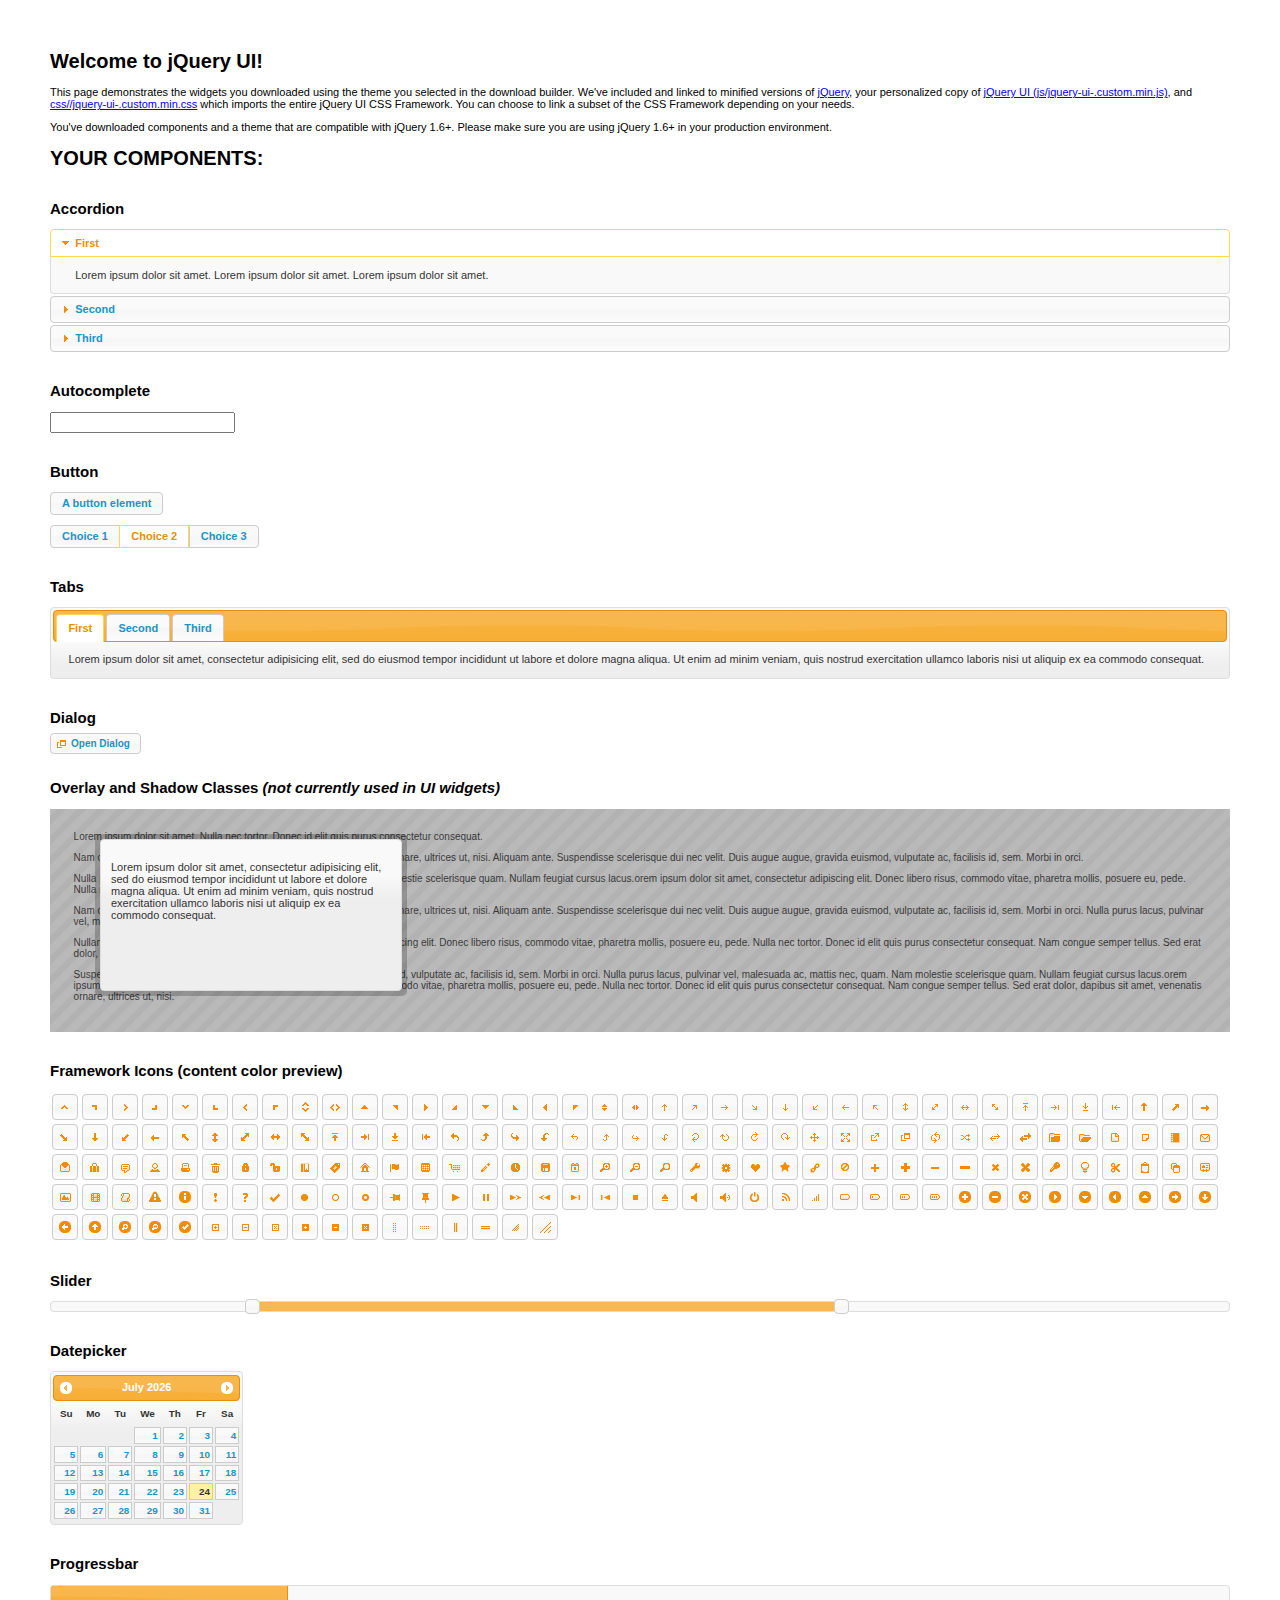
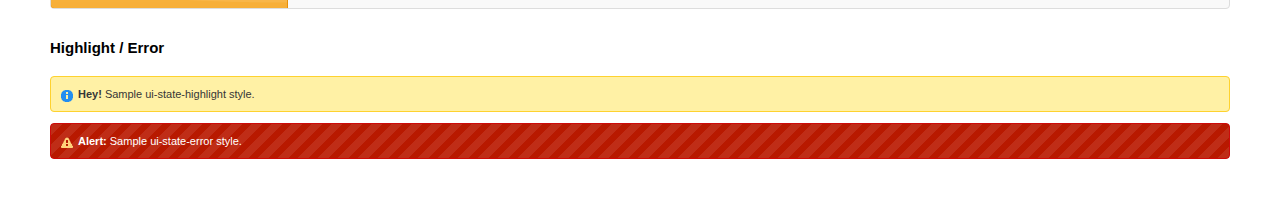
<file: jquery/jquery-ui-1.10.3.custom/index.html>
<!doctype html>
<html lang="us">
<head>
	<meta charset="utf-8">
	<title>jQuery UI Example Page</title>
	<link href="css/ui-lightness/jquery-ui-1.10.3.custom.css" rel="stylesheet">
	<script src="js/jquery-1.9.1.js"></script>
	<script src="js/jquery-ui-1.10.3.custom.js"></script>
	<script>
	$(function() {
		
		$( "#accordion" ).accordion();
		

		
		var availableTags = [
			"ActionScript",
			"AppleScript",
			"Asp",
			"BASIC",
			"C",
			"C++",
			"Clojure",
			"COBOL",
			"ColdFusion",
			"Erlang",
			"Fortran",
			"Groovy",
			"Haskell",
			"Java",
			"JavaScript",
			"Lisp",
			"Perl",
			"PHP",
			"Python",
			"Ruby",
			"Scala",
			"Scheme"
		];
		$( "#autocomplete" ).autocomplete({
			source: availableTags
		});
		

		
		$( "#button" ).button();
		$( "#radioset" ).buttonset();
		

		
		$( "#tabs" ).tabs();
		

		
		$( "#dialog" ).dialog({
			autoOpen: false,
			width: 400,
			buttons: [
				{
					text: "Ok",
					click: function() {
						$( this ).dialog( "close" );
					}
				},
				{
					text: "Cancel",
					click: function() {
						$( this ).dialog( "close" );
					}
				}
			]
		});

		// Link to open the dialog
		$( "#dialog-link" ).click(function( event ) {
			$( "#dialog" ).dialog( "open" );
			event.preventDefault();
		});
		

		
		$( "#datepicker" ).datepicker({
			inline: true
		});
		

		
		$( "#slider" ).slider({
			range: true,
			values: [ 17, 67 ]
		});
		

		
		$( "#progressbar" ).progressbar({
			value: 20
		});
		

		// Hover states on the static widgets
		$( "#dialog-link, #icons li" ).hover(
			function() {
				$( this ).addClass( "ui-state-hover" );
			},
			function() {
				$( this ).removeClass( "ui-state-hover" );
			}
		);
	});
	</script>
	<style>
	body{
		font: 62.5% "Trebuchet MS", sans-serif;
		margin: 50px;
	}
	.demoHeaders {
		margin-top: 2em;
	}
	#dialog-link {
		padding: .4em 1em .4em 20px;
		text-decoration: none;
		position: relative;
	}
	#dialog-link span.ui-icon {
		margin: 0 5px 0 0;
		position: absolute;
		left: .2em;
		top: 50%;
		margin-top: -8px;
	}
	#icons {
		margin: 0;
		padding: 0;
	}
	#icons li {
		margin: 2px;
		position: relative;
		padding: 4px 0;
		cursor: pointer;
		float: left;
		list-style: none;
	}
	#icons span.ui-icon {
		float: left;
		margin: 0 4px;
	}
	.fakewindowcontain .ui-widget-overlay {
		position: absolute;
	}
	</style>
</head>
<body>

<h1>Welcome to jQuery UI!</h1>

<div class="ui-widget">
	<p>This page demonstrates the widgets you downloaded using the theme you selected in the download builder. We've included and linked to minified versions of <a href="js/jquery-1.9.1.js">jQuery</a>, your personalized copy of <a href="js/jquery-ui-.custom.min.js">jQuery UI (js/jquery-ui-.custom.min.js)</a>, and <a href="css//jquery-ui-.custom.min.css">css//jquery-ui-.custom.min.css</a> which imports the entire jQuery UI CSS Framework. You can choose to link a subset of the CSS Framework depending on your needs. </p>
	<p>You've downloaded components and a theme that are compatible with jQuery 1.6+. Please make sure you are using jQuery 1.6+ in your production environment.</p>
</div>

<h1>YOUR COMPONENTS:</h1>


<!-- Accordion -->
<h2 class="demoHeaders">Accordion</h2>
<div id="accordion">
	<h3>First</h3>
	<div>Lorem ipsum dolor sit amet. Lorem ipsum dolor sit amet. Lorem ipsum dolor sit amet.</div>
	<h3>Second</h3>
	<div>Phasellus mattis tincidunt nibh.</div>
	<h3>Third</h3>
	<div>Nam dui erat, auctor a, dignissim quis.</div>
</div>



<!-- Autocomplete -->
<h2 class="demoHeaders">Autocomplete</h2>
<div>
	<input id="autocomplete" title="type &quot;a&quot;">
</div>



<!-- Button -->
<h2 class="demoHeaders">Button</h2>
<button id="button">A button element</button>
<form style="margin-top: 1em;">
	<div id="radioset">
		<input type="radio" id="radio1" name="radio"><label for="radio1">Choice 1</label>
		<input type="radio" id="radio2" name="radio" checked="checked"><label for="radio2">Choice 2</label>
		<input type="radio" id="radio3" name="radio"><label for="radio3">Choice 3</label>
	</div>
</form>



<!-- Tabs -->
<h2 class="demoHeaders">Tabs</h2>
<div id="tabs">
	<ul>
		<li><a href="#tabs-1">First</a></li>
		<li><a href="#tabs-2">Second</a></li>
		<li><a href="#tabs-3">Third</a></li>
	</ul>
	<div id="tabs-1">Lorem ipsum dolor sit amet, consectetur adipisicing elit, sed do eiusmod tempor incididunt ut labore et dolore magna aliqua. Ut enim ad minim veniam, quis nostrud exercitation ullamco laboris nisi ut aliquip ex ea commodo consequat.</div>
	<div id="tabs-2">Phasellus mattis tincidunt nibh. Cras orci urna, blandit id, pretium vel, aliquet ornare, felis. Maecenas scelerisque sem non nisl. Fusce sed lorem in enim dictum bibendum.</div>
	<div id="tabs-3">Nam dui erat, auctor a, dignissim quis, sollicitudin eu, felis. Pellentesque nisi urna, interdum eget, sagittis et, consequat vestibulum, lacus. Mauris porttitor ullamcorper augue.</div>
</div>



<!-- Dialog NOTE: Dialog is not generated by UI in this demo so it can be visually styled in themeroller-->
<h2 class="demoHeaders">Dialog</h2>
<p><a href="#" id="dialog-link" class="ui-state-default ui-corner-all"><span class="ui-icon ui-icon-newwin"></span>Open Dialog</a></p>

<h2 class="demoHeaders">Overlay and Shadow Classes <em>(not currently used in UI widgets)</em></h2>
<div style="position: relative; width: 96%; height: 200px; padding:1% 2%; overflow:hidden;" class="fakewindowcontain">
	<p>Lorem ipsum dolor sit amet,  Nulla nec tortor. Donec id elit quis purus consectetur consequat. </p><p>Nam congue semper tellus. Sed erat dolor, dapibus sit amet, venenatis ornare, ultrices ut, nisi. Aliquam ante. Suspendisse scelerisque dui nec velit. Duis augue augue, gravida euismod, vulputate ac, facilisis id, sem. Morbi in orci. </p><p>Nulla purus lacus, pulvinar vel, malesuada ac, mattis nec, quam. Nam molestie scelerisque quam. Nullam feugiat cursus lacus.orem ipsum dolor sit amet, consectetur adipiscing elit. Donec libero risus, commodo vitae, pharetra mollis, posuere eu, pede. Nulla nec tortor. Donec id elit quis purus consectetur consequat. </p><p>Nam congue semper tellus. Sed erat dolor, dapibus sit amet, venenatis ornare, ultrices ut, nisi. Aliquam ante. Suspendisse scelerisque dui nec velit. Duis augue augue, gravida euismod, vulputate ac, facilisis id, sem. Morbi in orci. Nulla purus lacus, pulvinar vel, malesuada ac, mattis nec, quam. Nam molestie scelerisque quam. </p><p>Nullam feugiat cursus lacus.orem ipsum dolor sit amet, consectetur adipiscing elit. Donec libero risus, commodo vitae, pharetra mollis, posuere eu, pede. Nulla nec tortor. Donec id elit quis purus consectetur consequat. Nam congue semper tellus. Sed erat dolor, dapibus sit amet, venenatis ornare, ultrices ut, nisi. Aliquam ante. </p><p>Suspendisse scelerisque dui nec velit. Duis augue augue, gravida euismod, vulputate ac, facilisis id, sem. Morbi in orci. Nulla purus lacus, pulvinar vel, malesuada ac, mattis nec, quam. Nam molestie scelerisque quam. Nullam feugiat cursus lacus.orem ipsum dolor sit amet, consectetur adipiscing elit. Donec libero risus, commodo vitae, pharetra mollis, posuere eu, pede. Nulla nec tortor. Donec id elit quis purus consectetur consequat. Nam congue semper tellus. Sed erat dolor, dapibus sit amet, venenatis ornare, ultrices ut, nisi. </p>

	<!-- ui-dialog -->
	<div class="ui-overlay"><div class="ui-widget-overlay"></div><div class="ui-widget-shadow ui-corner-all" style="width: 302px; height: 152px; position: absolute; left: 50px; top: 30px;"></div></div>
	<div style="position: absolute; width: 280px; height: 130px;left: 50px; top: 30px; padding: 10px;" class="ui-widget ui-widget-content ui-corner-all">
		<div class="ui-dialog-content ui-widget-content" style="background: none; border: 0;">
			<p>Lorem ipsum dolor sit amet, consectetur adipisicing elit, sed do eiusmod tempor incididunt ut labore et dolore magna aliqua. Ut enim ad minim veniam, quis nostrud exercitation ullamco laboris nisi ut aliquip ex ea commodo consequat.</p>
		</div>
	</div>

</div>

<!-- ui-dialog -->
<div id="dialog" title="Dialog Title">
	<p>Lorem ipsum dolor sit amet, consectetur adipisicing elit, sed do eiusmod tempor incididunt ut labore et dolore magna aliqua. Ut enim ad minim veniam, quis nostrud exercitation ullamco laboris nisi ut aliquip ex ea commodo consequat.</p>
</div>



<h2 class="demoHeaders">Framework Icons (content color preview)</h2>
<ul id="icons" class="ui-widget ui-helper-clearfix">
	<li class="ui-state-default ui-corner-all" title=".ui-icon-carat-1-n"><span class="ui-icon ui-icon-carat-1-n"></span></li>
	<li class="ui-state-default ui-corner-all" title=".ui-icon-carat-1-ne"><span class="ui-icon ui-icon-carat-1-ne"></span></li>
	<li class="ui-state-default ui-corner-all" title=".ui-icon-carat-1-e"><span class="ui-icon ui-icon-carat-1-e"></span></li>
	<li class="ui-state-default ui-corner-all" title=".ui-icon-carat-1-se"><span class="ui-icon ui-icon-carat-1-se"></span></li>
	<li class="ui-state-default ui-corner-all" title=".ui-icon-carat-1-s"><span class="ui-icon ui-icon-carat-1-s"></span></li>
	<li class="ui-state-default ui-corner-all" title=".ui-icon-carat-1-sw"><span class="ui-icon ui-icon-carat-1-sw"></span></li>
	<li class="ui-state-default ui-corner-all" title=".ui-icon-carat-1-w"><span class="ui-icon ui-icon-carat-1-w"></span></li>
	<li class="ui-state-default ui-corner-all" title=".ui-icon-carat-1-nw"><span class="ui-icon ui-icon-carat-1-nw"></span></li>
	<li class="ui-state-default ui-corner-all" title=".ui-icon-carat-2-n-s"><span class="ui-icon ui-icon-carat-2-n-s"></span></li>
	<li class="ui-state-default ui-corner-all" title=".ui-icon-carat-2-e-w"><span class="ui-icon ui-icon-carat-2-e-w"></span></li>
	<li class="ui-state-default ui-corner-all" title=".ui-icon-triangle-1-n"><span class="ui-icon ui-icon-triangle-1-n"></span></li>
	<li class="ui-state-default ui-corner-all" title=".ui-icon-triangle-1-ne"><span class="ui-icon ui-icon-triangle-1-ne"></span></li>
	<li class="ui-state-default ui-corner-all" title=".ui-icon-triangle-1-e"><span class="ui-icon ui-icon-triangle-1-e"></span></li>
	<li class="ui-state-default ui-corner-all" title=".ui-icon-triangle-1-se"><span class="ui-icon ui-icon-triangle-1-se"></span></li>
	<li class="ui-state-default ui-corner-all" title=".ui-icon-triangle-1-s"><span class="ui-icon ui-icon-triangle-1-s"></span></li>
	<li class="ui-state-default ui-corner-all" title=".ui-icon-triangle-1-sw"><span class="ui-icon ui-icon-triangle-1-sw"></span></li>
	<li class="ui-state-default ui-corner-all" title=".ui-icon-triangle-1-w"><span class="ui-icon ui-icon-triangle-1-w"></span></li>
	<li class="ui-state-default ui-corner-all" title=".ui-icon-triangle-1-nw"><span class="ui-icon ui-icon-triangle-1-nw"></span></li>
	<li class="ui-state-default ui-corner-all" title=".ui-icon-triangle-2-n-s"><span class="ui-icon ui-icon-triangle-2-n-s"></span></li>
	<li class="ui-state-default ui-corner-all" title=".ui-icon-triangle-2-e-w"><span class="ui-icon ui-icon-triangle-2-e-w"></span></li>
	<li class="ui-state-default ui-corner-all" title=".ui-icon-arrow-1-n"><span class="ui-icon ui-icon-arrow-1-n"></span></li>
	<li class="ui-state-default ui-corner-all" title=".ui-icon-arrow-1-ne"><span class="ui-icon ui-icon-arrow-1-ne"></span></li>
	<li class="ui-state-default ui-corner-all" title=".ui-icon-arrow-1-e"><span class="ui-icon ui-icon-arrow-1-e"></span></li>
	<li class="ui-state-default ui-corner-all" title=".ui-icon-arrow-1-se"><span class="ui-icon ui-icon-arrow-1-se"></span></li>
	<li class="ui-state-default ui-corner-all" title=".ui-icon-arrow-1-s"><span class="ui-icon ui-icon-arrow-1-s"></span></li>
	<li class="ui-state-default ui-corner-all" title=".ui-icon-arrow-1-sw"><span class="ui-icon ui-icon-arrow-1-sw"></span></li>
	<li class="ui-state-default ui-corner-all" title=".ui-icon-arrow-1-w"><span class="ui-icon ui-icon-arrow-1-w"></span></li>
	<li class="ui-state-default ui-corner-all" title=".ui-icon-arrow-1-nw"><span class="ui-icon ui-icon-arrow-1-nw"></span></li>
	<li class="ui-state-default ui-corner-all" title=".ui-icon-arrow-2-n-s"><span class="ui-icon ui-icon-arrow-2-n-s"></span></li>
	<li class="ui-state-default ui-corner-all" title=".ui-icon-arrow-2-ne-sw"><span class="ui-icon ui-icon-arrow-2-ne-sw"></span></li>
	<li class="ui-state-default ui-corner-all" title=".ui-icon-arrow-2-e-w"><span class="ui-icon ui-icon-arrow-2-e-w"></span></li>
	<li class="ui-state-default ui-corner-all" title=".ui-icon-arrow-2-se-nw"><span class="ui-icon ui-icon-arrow-2-se-nw"></span></li>
	<li class="ui-state-default ui-corner-all" title=".ui-icon-arrowstop-1-n"><span class="ui-icon ui-icon-arrowstop-1-n"></span></li>
	<li class="ui-state-default ui-corner-all" title=".ui-icon-arrowstop-1-e"><span class="ui-icon ui-icon-arrowstop-1-e"></span></li>
	<li class="ui-state-default ui-corner-all" title=".ui-icon-arrowstop-1-s"><span class="ui-icon ui-icon-arrowstop-1-s"></span></li>
	<li class="ui-state-default ui-corner-all" title=".ui-icon-arrowstop-1-w"><span class="ui-icon ui-icon-arrowstop-1-w"></span></li>
	<li class="ui-state-default ui-corner-all" title=".ui-icon-arrowthick-1-n"><span class="ui-icon ui-icon-arrowthick-1-n"></span></li>
	<li class="ui-state-default ui-corner-all" title=".ui-icon-arrowthick-1-ne"><span class="ui-icon ui-icon-arrowthick-1-ne"></span></li>
	<li class="ui-state-default ui-corner-all" title=".ui-icon-arrowthick-1-e"><span class="ui-icon ui-icon-arrowthick-1-e"></span></li>
	<li class="ui-state-default ui-corner-all" title=".ui-icon-arrowthick-1-se"><span class="ui-icon ui-icon-arrowthick-1-se"></span></li>
	<li class="ui-state-default ui-corner-all" title=".ui-icon-arrowthick-1-s"><span class="ui-icon ui-icon-arrowthick-1-s"></span></li>
	<li class="ui-state-default ui-corner-all" title=".ui-icon-arrowthick-1-sw"><span class="ui-icon ui-icon-arrowthick-1-sw"></span></li>
	<li class="ui-state-default ui-corner-all" title=".ui-icon-arrowthick-1-w"><span class="ui-icon ui-icon-arrowthick-1-w"></span></li>
	<li class="ui-state-default ui-corner-all" title=".ui-icon-arrowthick-1-nw"><span class="ui-icon ui-icon-arrowthick-1-nw"></span></li>
	<li class="ui-state-default ui-corner-all" title=".ui-icon-arrowthick-2-n-s"><span class="ui-icon ui-icon-arrowthick-2-n-s"></span></li>
	<li class="ui-state-default ui-corner-all" title=".ui-icon-arrowthick-2-ne-sw"><span class="ui-icon ui-icon-arrowthick-2-ne-sw"></span></li>
	<li class="ui-state-default ui-corner-all" title=".ui-icon-arrowthick-2-e-w"><span class="ui-icon ui-icon-arrowthick-2-e-w"></span></li>
	<li class="ui-state-default ui-corner-all" title=".ui-icon-arrowthick-2-se-nw"><span class="ui-icon ui-icon-arrowthick-2-se-nw"></span></li>
	<li class="ui-state-default ui-corner-all" title=".ui-icon-arrowthickstop-1-n"><span class="ui-icon ui-icon-arrowthickstop-1-n"></span></li>
	<li class="ui-state-default ui-corner-all" title=".ui-icon-arrowthickstop-1-e"><span class="ui-icon ui-icon-arrowthickstop-1-e"></span></li>
	<li class="ui-state-default ui-corner-all" title=".ui-icon-arrowthickstop-1-s"><span class="ui-icon ui-icon-arrowthickstop-1-s"></span></li>
	<li class="ui-state-default ui-corner-all" title=".ui-icon-arrowthickstop-1-w"><span class="ui-icon ui-icon-arrowthickstop-1-w"></span></li>
	<li class="ui-state-default ui-corner-all" title=".ui-icon-arrowreturnthick-1-w"><span class="ui-icon ui-icon-arrowreturnthick-1-w"></span></li>
	<li class="ui-state-default ui-corner-all" title=".ui-icon-arrowreturnthick-1-n"><span class="ui-icon ui-icon-arrowreturnthick-1-n"></span></li>
	<li class="ui-state-default ui-corner-all" title=".ui-icon-arrowreturnthick-1-e"><span class="ui-icon ui-icon-arrowreturnthick-1-e"></span></li>
	<li class="ui-state-default ui-corner-all" title=".ui-icon-arrowreturnthick-1-s"><span class="ui-icon ui-icon-arrowreturnthick-1-s"></span></li>
	<li class="ui-state-default ui-corner-all" title=".ui-icon-arrowreturn-1-w"><span class="ui-icon ui-icon-arrowreturn-1-w"></span></li>
	<li class="ui-state-default ui-corner-all" title=".ui-icon-arrowreturn-1-n"><span class="ui-icon ui-icon-arrowreturn-1-n"></span></li>
	<li class="ui-state-default ui-corner-all" title=".ui-icon-arrowreturn-1-e"><span class="ui-icon ui-icon-arrowreturn-1-e"></span></li>
	<li class="ui-state-default ui-corner-all" title=".ui-icon-arrowreturn-1-s"><span class="ui-icon ui-icon-arrowreturn-1-s"></span></li>
	<li class="ui-state-default ui-corner-all" title=".ui-icon-arrowrefresh-1-w"><span class="ui-icon ui-icon-arrowrefresh-1-w"></span></li>
	<li class="ui-state-default ui-corner-all" title=".ui-icon-arrowrefresh-1-n"><span class="ui-icon ui-icon-arrowrefresh-1-n"></span></li>
	<li class="ui-state-default ui-corner-all" title=".ui-icon-arrowrefresh-1-e"><span class="ui-icon ui-icon-arrowrefresh-1-e"></span></li>
	<li class="ui-state-default ui-corner-all" title=".ui-icon-arrowrefresh-1-s"><span class="ui-icon ui-icon-arrowrefresh-1-s"></span></li>
	<li class="ui-state-default ui-corner-all" title=".ui-icon-arrow-4"><span class="ui-icon ui-icon-arrow-4"></span></li>
	<li class="ui-state-default ui-corner-all" title=".ui-icon-arrow-4-diag"><span class="ui-icon ui-icon-arrow-4-diag"></span></li>
	<li class="ui-state-default ui-corner-all" title=".ui-icon-extlink"><span class="ui-icon ui-icon-extlink"></span></li>
	<li class="ui-state-default ui-corner-all" title=".ui-icon-newwin"><span class="ui-icon ui-icon-newwin"></span></li>
	<li class="ui-state-default ui-corner-all" title=".ui-icon-refresh"><span class="ui-icon ui-icon-refresh"></span></li>
	<li class="ui-state-default ui-corner-all" title=".ui-icon-shuffle"><span class="ui-icon ui-icon-shuffle"></span></li>
	<li class="ui-state-default ui-corner-all" title=".ui-icon-transfer-e-w"><span class="ui-icon ui-icon-transfer-e-w"></span></li>
	<li class="ui-state-default ui-corner-all" title=".ui-icon-transferthick-e-w"><span class="ui-icon ui-icon-transferthick-e-w"></span></li>
	<li class="ui-state-default ui-corner-all" title=".ui-icon-folder-collapsed"><span class="ui-icon ui-icon-folder-collapsed"></span></li>
	<li class="ui-state-default ui-corner-all" title=".ui-icon-folder-open"><span class="ui-icon ui-icon-folder-open"></span></li>
	<li class="ui-state-default ui-corner-all" title=".ui-icon-document"><span class="ui-icon ui-icon-document"></span></li>
	<li class="ui-state-default ui-corner-all" title=".ui-icon-document-b"><span class="ui-icon ui-icon-document-b"></span></li>
	<li class="ui-state-default ui-corner-all" title=".ui-icon-note"><span class="ui-icon ui-icon-note"></span></li>
	<li class="ui-state-default ui-corner-all" title=".ui-icon-mail-closed"><span class="ui-icon ui-icon-mail-closed"></span></li>
	<li class="ui-state-default ui-corner-all" title=".ui-icon-mail-open"><span class="ui-icon ui-icon-mail-open"></span></li>
	<li class="ui-state-default ui-corner-all" title=".ui-icon-suitcase"><span class="ui-icon ui-icon-suitcase"></span></li>
	<li class="ui-state-default ui-corner-all" title=".ui-icon-comment"><span class="ui-icon ui-icon-comment"></span></li>
	<li class="ui-state-default ui-corner-all" title=".ui-icon-person"><span class="ui-icon ui-icon-person"></span></li>
	<li class="ui-state-default ui-corner-all" title=".ui-icon-print"><span class="ui-icon ui-icon-print"></span></li>
	<li class="ui-state-default ui-corner-all" title=".ui-icon-trash"><span class="ui-icon ui-icon-trash"></span></li>
	<li class="ui-state-default ui-corner-all" title=".ui-icon-locked"><span class="ui-icon ui-icon-locked"></span></li>
	<li class="ui-state-default ui-corner-all" title=".ui-icon-unlocked"><span class="ui-icon ui-icon-unlocked"></span></li>
	<li class="ui-state-default ui-corner-all" title=".ui-icon-bookmark"><span class="ui-icon ui-icon-bookmark"></span></li>
	<li class="ui-state-default ui-corner-all" title=".ui-icon-tag"><span class="ui-icon ui-icon-tag"></span></li>
	<li class="ui-state-default ui-corner-all" title=".ui-icon-home"><span class="ui-icon ui-icon-home"></span></li>
	<li class="ui-state-default ui-corner-all" title=".ui-icon-flag"><span class="ui-icon ui-icon-flag"></span></li>
	<li class="ui-state-default ui-corner-all" title=".ui-icon-calculator"><span class="ui-icon ui-icon-calculator"></span></li>
	<li class="ui-state-default ui-corner-all" title=".ui-icon-cart"><span class="ui-icon ui-icon-cart"></span></li>
	<li class="ui-state-default ui-corner-all" title=".ui-icon-pencil"><span class="ui-icon ui-icon-pencil"></span></li>
	<li class="ui-state-default ui-corner-all" title=".ui-icon-clock"><span class="ui-icon ui-icon-clock"></span></li>
	<li class="ui-state-default ui-corner-all" title=".ui-icon-disk"><span class="ui-icon ui-icon-disk"></span></li>
	<li class="ui-state-default ui-corner-all" title=".ui-icon-calendar"><span class="ui-icon ui-icon-calendar"></span></li>
	<li class="ui-state-default ui-corner-all" title=".ui-icon-zoomin"><span class="ui-icon ui-icon-zoomin"></span></li>
	<li class="ui-state-default ui-corner-all" title=".ui-icon-zoomout"><span class="ui-icon ui-icon-zoomout"></span></li>
	<li class="ui-state-default ui-corner-all" title=".ui-icon-search"><span class="ui-icon ui-icon-search"></span></li>
	<li class="ui-state-default ui-corner-all" title=".ui-icon-wrench"><span class="ui-icon ui-icon-wrench"></span></li>
	<li class="ui-state-default ui-corner-all" title=".ui-icon-gear"><span class="ui-icon ui-icon-gear"></span></li>
	<li class="ui-state-default ui-corner-all" title=".ui-icon-heart"><span class="ui-icon ui-icon-heart"></span></li>
	<li class="ui-state-default ui-corner-all" title=".ui-icon-star"><span class="ui-icon ui-icon-star"></span></li>
	<li class="ui-state-default ui-corner-all" title=".ui-icon-link"><span class="ui-icon ui-icon-link"></span></li>
	<li class="ui-state-default ui-corner-all" title=".ui-icon-cancel"><span class="ui-icon ui-icon-cancel"></span></li>
	<li class="ui-state-default ui-corner-all" title=".ui-icon-plus"><span class="ui-icon ui-icon-plus"></span></li>
	<li class="ui-state-default ui-corner-all" title=".ui-icon-plusthick"><span class="ui-icon ui-icon-plusthick"></span></li>
	<li class="ui-state-default ui-corner-all" title=".ui-icon-minus"><span class="ui-icon ui-icon-minus"></span></li>
	<li class="ui-state-default ui-corner-all" title=".ui-icon-minusthick"><span class="ui-icon ui-icon-minusthick"></span></li>
	<li class="ui-state-default ui-corner-all" title=".ui-icon-close"><span class="ui-icon ui-icon-close"></span></li>
	<li class="ui-state-default ui-corner-all" title=".ui-icon-closethick"><span class="ui-icon ui-icon-closethick"></span></li>
	<li class="ui-state-default ui-corner-all" title=".ui-icon-key"><span class="ui-icon ui-icon-key"></span></li>
	<li class="ui-state-default ui-corner-all" title=".ui-icon-lightbulb"><span class="ui-icon ui-icon-lightbulb"></span></li>
	<li class="ui-state-default ui-corner-all" title=".ui-icon-scissors"><span class="ui-icon ui-icon-scissors"></span></li>
	<li class="ui-state-default ui-corner-all" title=".ui-icon-clipboard"><span class="ui-icon ui-icon-clipboard"></span></li>
	<li class="ui-state-default ui-corner-all" title=".ui-icon-copy"><span class="ui-icon ui-icon-copy"></span></li>
	<li class="ui-state-default ui-corner-all" title=".ui-icon-contact"><span class="ui-icon ui-icon-contact"></span></li>
	<li class="ui-state-default ui-corner-all" title=".ui-icon-image"><span class="ui-icon ui-icon-image"></span></li>
	<li class="ui-state-default ui-corner-all" title=".ui-icon-video"><span class="ui-icon ui-icon-video"></span></li>
	<li class="ui-state-default ui-corner-all" title=".ui-icon-script"><span class="ui-icon ui-icon-script"></span></li>
	<li class="ui-state-default ui-corner-all" title=".ui-icon-alert"><span class="ui-icon ui-icon-alert"></span></li>
	<li class="ui-state-default ui-corner-all" title=".ui-icon-info"><span class="ui-icon ui-icon-info"></span></li>
	<li class="ui-state-default ui-corner-all" title=".ui-icon-notice"><span class="ui-icon ui-icon-notice"></span></li>
	<li class="ui-state-default ui-corner-all" title=".ui-icon-help"><span class="ui-icon ui-icon-help"></span></li>
	<li class="ui-state-default ui-corner-all" title=".ui-icon-check"><span class="ui-icon ui-icon-check"></span></li>
	<li class="ui-state-default ui-corner-all" title=".ui-icon-bullet"><span class="ui-icon ui-icon-bullet"></span></li>
	<li class="ui-state-default ui-corner-all" title=".ui-icon-radio-off"><span class="ui-icon ui-icon-radio-off"></span></li>
	<li class="ui-state-default ui-corner-all" title=".ui-icon-radio-on"><span class="ui-icon ui-icon-radio-on"></span></li>
	<li class="ui-state-default ui-corner-all" title=".ui-icon-pin-w"><span class="ui-icon ui-icon-pin-w"></span></li>
	<li class="ui-state-default ui-corner-all" title=".ui-icon-pin-s"><span class="ui-icon ui-icon-pin-s"></span></li>
	<li class="ui-state-default ui-corner-all" title=".ui-icon-play"><span class="ui-icon ui-icon-play"></span></li>
	<li class="ui-state-default ui-corner-all" title=".ui-icon-pause"><span class="ui-icon ui-icon-pause"></span></li>
	<li class="ui-state-default ui-corner-all" title=".ui-icon-seek-next"><span class="ui-icon ui-icon-seek-next"></span></li>
	<li class="ui-state-default ui-corner-all" title=".ui-icon-seek-prev"><span class="ui-icon ui-icon-seek-prev"></span></li>
	<li class="ui-state-default ui-corner-all" title=".ui-icon-seek-end"><span class="ui-icon ui-icon-seek-end"></span></li>
	<li class="ui-state-default ui-corner-all" title=".ui-icon-seek-first"><span class="ui-icon ui-icon-seek-first"></span></li>
	<li class="ui-state-default ui-corner-all" title=".ui-icon-stop"><span class="ui-icon ui-icon-stop"></span></li>
	<li class="ui-state-default ui-corner-all" title=".ui-icon-eject"><span class="ui-icon ui-icon-eject"></span></li>
	<li class="ui-state-default ui-corner-all" title=".ui-icon-volume-off"><span class="ui-icon ui-icon-volume-off"></span></li>
	<li class="ui-state-default ui-corner-all" title=".ui-icon-volume-on"><span class="ui-icon ui-icon-volume-on"></span></li>
	<li class="ui-state-default ui-corner-all" title=".ui-icon-power"><span class="ui-icon ui-icon-power"></span></li>
	<li class="ui-state-default ui-corner-all" title=".ui-icon-signal-diag"><span class="ui-icon ui-icon-signal-diag"></span></li>
	<li class="ui-state-default ui-corner-all" title=".ui-icon-signal"><span class="ui-icon ui-icon-signal"></span></li>
	<li class="ui-state-default ui-corner-all" title=".ui-icon-battery-0"><span class="ui-icon ui-icon-battery-0"></span></li>
	<li class="ui-state-default ui-corner-all" title=".ui-icon-battery-1"><span class="ui-icon ui-icon-battery-1"></span></li>
	<li class="ui-state-default ui-corner-all" title=".ui-icon-battery-2"><span class="ui-icon ui-icon-battery-2"></span></li>
	<li class="ui-state-default ui-corner-all" title=".ui-icon-battery-3"><span class="ui-icon ui-icon-battery-3"></span></li>
	<li class="ui-state-default ui-corner-all" title=".ui-icon-circle-plus"><span class="ui-icon ui-icon-circle-plus"></span></li>
	<li class="ui-state-default ui-corner-all" title=".ui-icon-circle-minus"><span class="ui-icon ui-icon-circle-minus"></span></li>
	<li class="ui-state-default ui-corner-all" title=".ui-icon-circle-close"><span class="ui-icon ui-icon-circle-close"></span></li>
	<li class="ui-state-default ui-corner-all" title=".ui-icon-circle-triangle-e"><span class="ui-icon ui-icon-circle-triangle-e"></span></li>
	<li class="ui-state-default ui-corner-all" title=".ui-icon-circle-triangle-s"><span class="ui-icon ui-icon-circle-triangle-s"></span></li>
	<li class="ui-state-default ui-corner-all" title=".ui-icon-circle-triangle-w"><span class="ui-icon ui-icon-circle-triangle-w"></span></li>
	<li class="ui-state-default ui-corner-all" title=".ui-icon-circle-triangle-n"><span class="ui-icon ui-icon-circle-triangle-n"></span></li>
	<li class="ui-state-default ui-corner-all" title=".ui-icon-circle-arrow-e"><span class="ui-icon ui-icon-circle-arrow-e"></span></li>
	<li class="ui-state-default ui-corner-all" title=".ui-icon-circle-arrow-s"><span class="ui-icon ui-icon-circle-arrow-s"></span></li>
	<li class="ui-state-default ui-corner-all" title=".ui-icon-circle-arrow-w"><span class="ui-icon ui-icon-circle-arrow-w"></span></li>
	<li class="ui-state-default ui-corner-all" title=".ui-icon-circle-arrow-n"><span class="ui-icon ui-icon-circle-arrow-n"></span></li>
	<li class="ui-state-default ui-corner-all" title=".ui-icon-circle-zoomin"><span class="ui-icon ui-icon-circle-zoomin"></span></li>
	<li class="ui-state-default ui-corner-all" title=".ui-icon-circle-zoomout"><span class="ui-icon ui-icon-circle-zoomout"></span></li>
	<li class="ui-state-default ui-corner-all" title=".ui-icon-circle-check"><span class="ui-icon ui-icon-circle-check"></span></li>
	<li class="ui-state-default ui-corner-all" title=".ui-icon-circlesmall-plus"><span class="ui-icon ui-icon-circlesmall-plus"></span></li>
	<li class="ui-state-default ui-corner-all" title=".ui-icon-circlesmall-minus"><span class="ui-icon ui-icon-circlesmall-minus"></span></li>
	<li class="ui-state-default ui-corner-all" title=".ui-icon-circlesmall-close"><span class="ui-icon ui-icon-circlesmall-close"></span></li>
	<li class="ui-state-default ui-corner-all" title=".ui-icon-squaresmall-plus"><span class="ui-icon ui-icon-squaresmall-plus"></span></li>
	<li class="ui-state-default ui-corner-all" title=".ui-icon-squaresmall-minus"><span class="ui-icon ui-icon-squaresmall-minus"></span></li>
	<li class="ui-state-default ui-corner-all" title=".ui-icon-squaresmall-close"><span class="ui-icon ui-icon-squaresmall-close"></span></li>
	<li class="ui-state-default ui-corner-all" title=".ui-icon-grip-dotted-vertical"><span class="ui-icon ui-icon-grip-dotted-vertical"></span></li>
	<li class="ui-state-default ui-corner-all" title=".ui-icon-grip-dotted-horizontal"><span class="ui-icon ui-icon-grip-dotted-horizontal"></span></li>
	<li class="ui-state-default ui-corner-all" title=".ui-icon-grip-solid-vertical"><span class="ui-icon ui-icon-grip-solid-vertical"></span></li>
	<li class="ui-state-default ui-corner-all" title=".ui-icon-grip-solid-horizontal"><span class="ui-icon ui-icon-grip-solid-horizontal"></span></li>
	<li class="ui-state-default ui-corner-all" title=".ui-icon-gripsmall-diagonal-se"><span class="ui-icon ui-icon-gripsmall-diagonal-se"></span></li>
	<li class="ui-state-default ui-corner-all" title=".ui-icon-grip-diagonal-se"><span class="ui-icon ui-icon-grip-diagonal-se"></span></li>
</ul>


<!-- Slider -->
<h2 class="demoHeaders">Slider</h2>
<div id="slider"></div>



<!-- Datepicker -->
<h2 class="demoHeaders">Datepicker</h2>
<div id="datepicker"></div>



<!-- Progressbar -->
<h2 class="demoHeaders">Progressbar</h2>
<div id="progressbar"></div>


<!-- Highlight / Error -->
<h2 class="demoHeaders">Highlight / Error</h2>
<div class="ui-widget">
	<div class="ui-state-highlight ui-corner-all" style="margin-top: 20px; padding: 0 .7em;">
		<p><span class="ui-icon ui-icon-info" style="float: left; margin-right: .3em;"></span>
		<strong>Hey!</strong> Sample ui-state-highlight style.</p>
	</div>
</div>
<br>
<div class="ui-widget">
	<div class="ui-state-error ui-corner-all" style="padding: 0 .7em;">
		<p><span class="ui-icon ui-icon-alert" style="float: left; margin-right: .3em;"></span>
		<strong>Alert:</strong> Sample ui-state-error style.</p>
	</div>
</div>

</body>
</html>
</file>
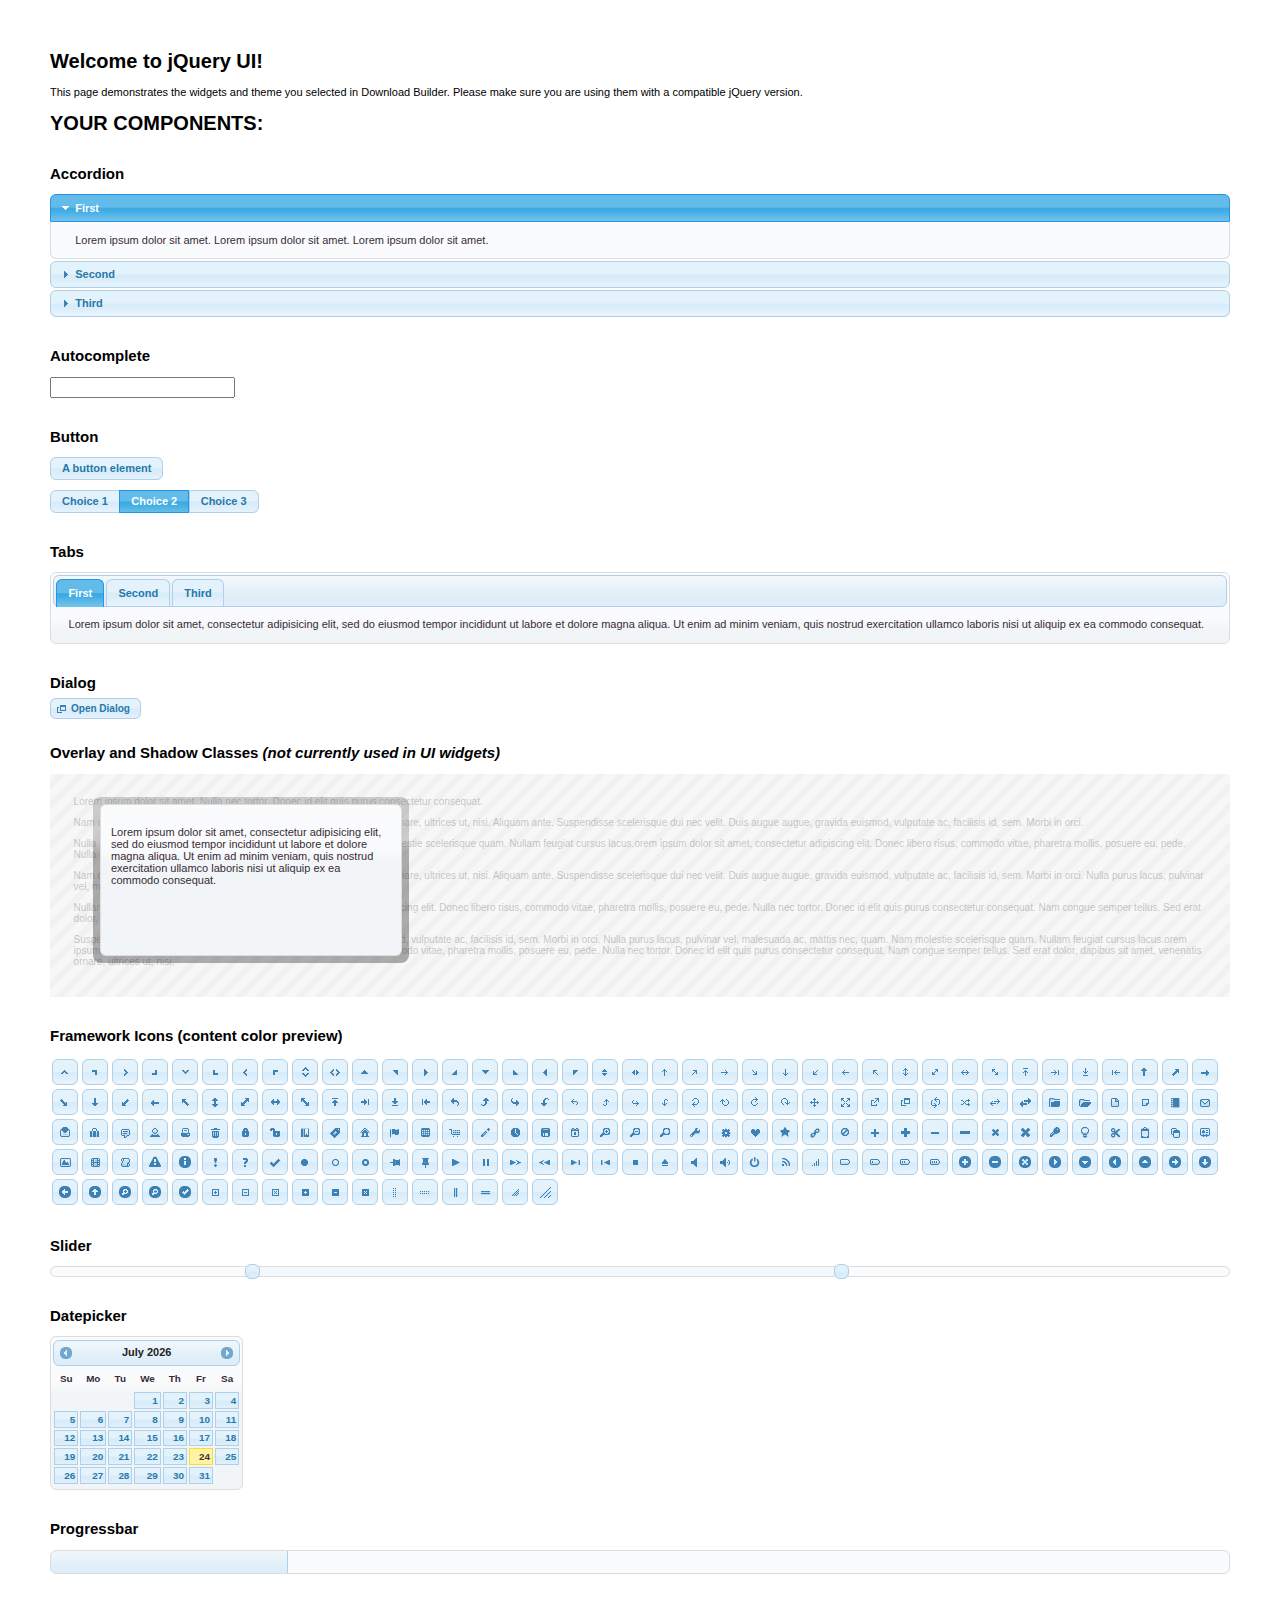
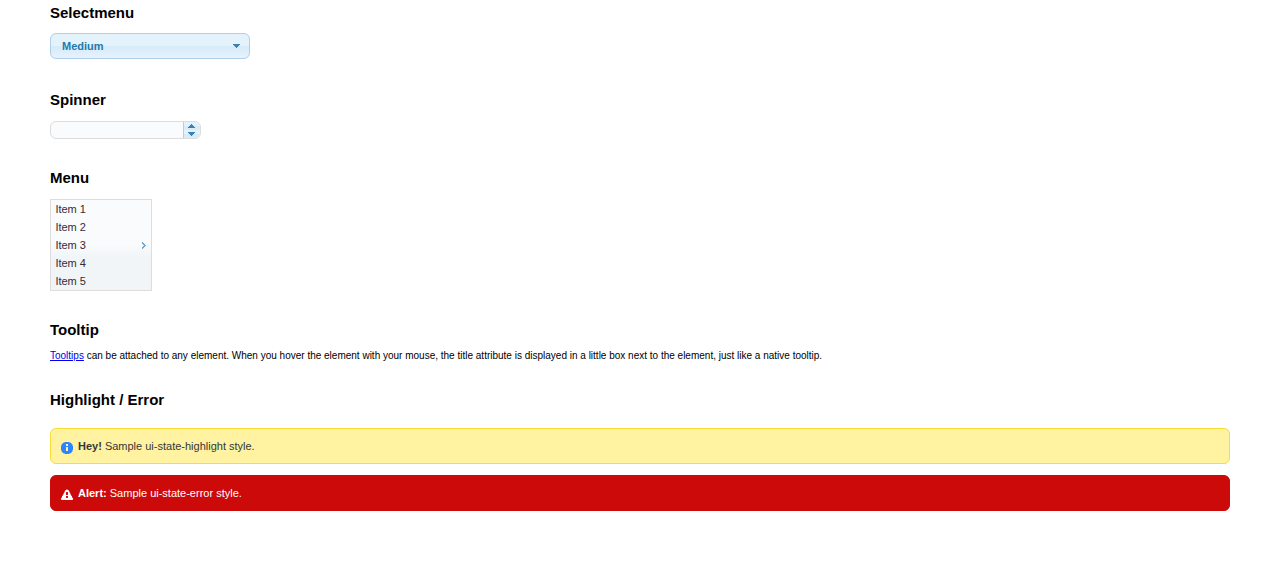
<file: jquery/jquery-ui-1.11.4.custom/index.html>
<!doctype html>
<html lang="us">
<head>
	<meta charset="utf-8">
	<title>jQuery UI Example Page</title>
	<link href="jquery-ui.css" rel="stylesheet">
	<style>
	body{
		font: 62.5% "Trebuchet MS", sans-serif;
		margin: 50px;
	}
	.demoHeaders {
		margin-top: 2em;
	}
	#dialog-link {
		padding: .4em 1em .4em 20px;
		text-decoration: none;
		position: relative;
	}
	#dialog-link span.ui-icon {
		margin: 0 5px 0 0;
		position: absolute;
		left: .2em;
		top: 50%;
		margin-top: -8px;
	}
	#icons {
		margin: 0;
		padding: 0;
	}
	#icons li {
		margin: 2px;
		position: relative;
		padding: 4px 0;
		cursor: pointer;
		float: left;
		list-style: none;
	}
	#icons span.ui-icon {
		float: left;
		margin: 0 4px;
	}
	.fakewindowcontain .ui-widget-overlay {
		position: absolute;
	}
	select {
		width: 200px;
	}
	</style>
</head>
<body>

<h1>Welcome to jQuery UI!</h1>

<div class="ui-widget">
	<p>This page demonstrates the widgets and theme you selected in Download Builder. Please make sure you are using them with a compatible jQuery version.</p>
</div>

<h1>YOUR COMPONENTS:</h1>


<!-- Accordion -->
<h2 class="demoHeaders">Accordion</h2>
<div id="accordion">
	<h3>First</h3>
	<div>Lorem ipsum dolor sit amet. Lorem ipsum dolor sit amet. Lorem ipsum dolor sit amet.</div>
	<h3>Second</h3>
	<div>Phasellus mattis tincidunt nibh.</div>
	<h3>Third</h3>
	<div>Nam dui erat, auctor a, dignissim quis.</div>
</div>



<!-- Autocomplete -->
<h2 class="demoHeaders">Autocomplete</h2>
<div>
	<input id="autocomplete" title="type &quot;a&quot;">
</div>



<!-- Button -->
<h2 class="demoHeaders">Button</h2>
<button id="button">A button element</button>
<form style="margin-top: 1em;">
	<div id="radioset">
		<input type="radio" id="radio1" name="radio"><label for="radio1">Choice 1</label>
		<input type="radio" id="radio2" name="radio" checked="checked"><label for="radio2">Choice 2</label>
		<input type="radio" id="radio3" name="radio"><label for="radio3">Choice 3</label>
	</div>
</form>



<!-- Tabs -->
<h2 class="demoHeaders">Tabs</h2>
<div id="tabs">
	<ul>
		<li><a href="#tabs-1">First</a></li>
		<li><a href="#tabs-2">Second</a></li>
		<li><a href="#tabs-3">Third</a></li>
	</ul>
	<div id="tabs-1">Lorem ipsum dolor sit amet, consectetur adipisicing elit, sed do eiusmod tempor incididunt ut labore et dolore magna aliqua. Ut enim ad minim veniam, quis nostrud exercitation ullamco laboris nisi ut aliquip ex ea commodo consequat.</div>
	<div id="tabs-2">Phasellus mattis tincidunt nibh. Cras orci urna, blandit id, pretium vel, aliquet ornare, felis. Maecenas scelerisque sem non nisl. Fusce sed lorem in enim dictum bibendum.</div>
	<div id="tabs-3">Nam dui erat, auctor a, dignissim quis, sollicitudin eu, felis. Pellentesque nisi urna, interdum eget, sagittis et, consequat vestibulum, lacus. Mauris porttitor ullamcorper augue.</div>
</div>



<!-- Dialog NOTE: Dialog is not generated by UI in this demo so it can be visually styled in themeroller-->
<h2 class="demoHeaders">Dialog</h2>
<p><a href="#" id="dialog-link" class="ui-state-default ui-corner-all"><span class="ui-icon ui-icon-newwin"></span>Open Dialog</a></p>

<h2 class="demoHeaders">Overlay and Shadow Classes <em>(not currently used in UI widgets)</em></h2>
<div style="position: relative; width: 96%; height: 200px; padding:1% 2%; overflow:hidden;" class="fakewindowcontain">
	<p>Lorem ipsum dolor sit amet,  Nulla nec tortor. Donec id elit quis purus consectetur consequat. </p><p>Nam congue semper tellus. Sed erat dolor, dapibus sit amet, venenatis ornare, ultrices ut, nisi. Aliquam ante. Suspendisse scelerisque dui nec velit. Duis augue augue, gravida euismod, vulputate ac, facilisis id, sem. Morbi in orci. </p><p>Nulla purus lacus, pulvinar vel, malesuada ac, mattis nec, quam. Nam molestie scelerisque quam. Nullam feugiat cursus lacus.orem ipsum dolor sit amet, consectetur adipiscing elit. Donec libero risus, commodo vitae, pharetra mollis, posuere eu, pede. Nulla nec tortor. Donec id elit quis purus consectetur consequat. </p><p>Nam congue semper tellus. Sed erat dolor, dapibus sit amet, venenatis ornare, ultrices ut, nisi. Aliquam ante. Suspendisse scelerisque dui nec velit. Duis augue augue, gravida euismod, vulputate ac, facilisis id, sem. Morbi in orci. Nulla purus lacus, pulvinar vel, malesuada ac, mattis nec, quam. Nam molestie scelerisque quam. </p><p>Nullam feugiat cursus lacus.orem ipsum dolor sit amet, consectetur adipiscing elit. Donec libero risus, commodo vitae, pharetra mollis, posuere eu, pede. Nulla nec tortor. Donec id elit quis purus consectetur consequat. Nam congue semper tellus. Sed erat dolor, dapibus sit amet, venenatis ornare, ultrices ut, nisi. Aliquam ante. </p><p>Suspendisse scelerisque dui nec velit. Duis augue augue, gravida euismod, vulputate ac, facilisis id, sem. Morbi in orci. Nulla purus lacus, pulvinar vel, malesuada ac, mattis nec, quam. Nam molestie scelerisque quam. Nullam feugiat cursus lacus.orem ipsum dolor sit amet, consectetur adipiscing elit. Donec libero risus, commodo vitae, pharetra mollis, posuere eu, pede. Nulla nec tortor. Donec id elit quis purus consectetur consequat. Nam congue semper tellus. Sed erat dolor, dapibus sit amet, venenatis ornare, ultrices ut, nisi. </p>

	<!-- ui-dialog -->
	<div class="ui-overlay"><div class="ui-widget-overlay"></div><div class="ui-widget-shadow ui-corner-all" style="width: 302px; height: 152px; position: absolute; left: 50px; top: 30px;"></div></div>
	<div style="position: absolute; width: 280px; height: 130px;left: 50px; top: 30px; padding: 10px;" class="ui-widget ui-widget-content ui-corner-all">
		<div class="ui-dialog-content ui-widget-content" style="background: none; border: 0;">
			<p>Lorem ipsum dolor sit amet, consectetur adipisicing elit, sed do eiusmod tempor incididunt ut labore et dolore magna aliqua. Ut enim ad minim veniam, quis nostrud exercitation ullamco laboris nisi ut aliquip ex ea commodo consequat.</p>
		</div>
	</div>

</div>

<!-- ui-dialog -->
<div id="dialog" title="Dialog Title">
	<p>Lorem ipsum dolor sit amet, consectetur adipisicing elit, sed do eiusmod tempor incididunt ut labore et dolore magna aliqua. Ut enim ad minim veniam, quis nostrud exercitation ullamco laboris nisi ut aliquip ex ea commodo consequat.</p>
</div>



<h2 class="demoHeaders">Framework Icons (content color preview)</h2>
<ul id="icons" class="ui-widget ui-helper-clearfix">
	<li class="ui-state-default ui-corner-all" title=".ui-icon-carat-1-n"><span class="ui-icon ui-icon-carat-1-n"></span></li>
	<li class="ui-state-default ui-corner-all" title=".ui-icon-carat-1-ne"><span class="ui-icon ui-icon-carat-1-ne"></span></li>
	<li class="ui-state-default ui-corner-all" title=".ui-icon-carat-1-e"><span class="ui-icon ui-icon-carat-1-e"></span></li>
	<li class="ui-state-default ui-corner-all" title=".ui-icon-carat-1-se"><span class="ui-icon ui-icon-carat-1-se"></span></li>
	<li class="ui-state-default ui-corner-all" title=".ui-icon-carat-1-s"><span class="ui-icon ui-icon-carat-1-s"></span></li>
	<li class="ui-state-default ui-corner-all" title=".ui-icon-carat-1-sw"><span class="ui-icon ui-icon-carat-1-sw"></span></li>
	<li class="ui-state-default ui-corner-all" title=".ui-icon-carat-1-w"><span class="ui-icon ui-icon-carat-1-w"></span></li>
	<li class="ui-state-default ui-corner-all" title=".ui-icon-carat-1-nw"><span class="ui-icon ui-icon-carat-1-nw"></span></li>
	<li class="ui-state-default ui-corner-all" title=".ui-icon-carat-2-n-s"><span class="ui-icon ui-icon-carat-2-n-s"></span></li>
	<li class="ui-state-default ui-corner-all" title=".ui-icon-carat-2-e-w"><span class="ui-icon ui-icon-carat-2-e-w"></span></li>
	<li class="ui-state-default ui-corner-all" title=".ui-icon-triangle-1-n"><span class="ui-icon ui-icon-triangle-1-n"></span></li>
	<li class="ui-state-default ui-corner-all" title=".ui-icon-triangle-1-ne"><span class="ui-icon ui-icon-triangle-1-ne"></span></li>
	<li class="ui-state-default ui-corner-all" title=".ui-icon-triangle-1-e"><span class="ui-icon ui-icon-triangle-1-e"></span></li>
	<li class="ui-state-default ui-corner-all" title=".ui-icon-triangle-1-se"><span class="ui-icon ui-icon-triangle-1-se"></span></li>
	<li class="ui-state-default ui-corner-all" title=".ui-icon-triangle-1-s"><span class="ui-icon ui-icon-triangle-1-s"></span></li>
	<li class="ui-state-default ui-corner-all" title=".ui-icon-triangle-1-sw"><span class="ui-icon ui-icon-triangle-1-sw"></span></li>
	<li class="ui-state-default ui-corner-all" title=".ui-icon-triangle-1-w"><span class="ui-icon ui-icon-triangle-1-w"></span></li>
	<li class="ui-state-default ui-corner-all" title=".ui-icon-triangle-1-nw"><span class="ui-icon ui-icon-triangle-1-nw"></span></li>
	<li class="ui-state-default ui-corner-all" title=".ui-icon-triangle-2-n-s"><span class="ui-icon ui-icon-triangle-2-n-s"></span></li>
	<li class="ui-state-default ui-corner-all" title=".ui-icon-triangle-2-e-w"><span class="ui-icon ui-icon-triangle-2-e-w"></span></li>
	<li class="ui-state-default ui-corner-all" title=".ui-icon-arrow-1-n"><span class="ui-icon ui-icon-arrow-1-n"></span></li>
	<li class="ui-state-default ui-corner-all" title=".ui-icon-arrow-1-ne"><span class="ui-icon ui-icon-arrow-1-ne"></span></li>
	<li class="ui-state-default ui-corner-all" title=".ui-icon-arrow-1-e"><span class="ui-icon ui-icon-arrow-1-e"></span></li>
	<li class="ui-state-default ui-corner-all" title=".ui-icon-arrow-1-se"><span class="ui-icon ui-icon-arrow-1-se"></span></li>
	<li class="ui-state-default ui-corner-all" title=".ui-icon-arrow-1-s"><span class="ui-icon ui-icon-arrow-1-s"></span></li>
	<li class="ui-state-default ui-corner-all" title=".ui-icon-arrow-1-sw"><span class="ui-icon ui-icon-arrow-1-sw"></span></li>
	<li class="ui-state-default ui-corner-all" title=".ui-icon-arrow-1-w"><span class="ui-icon ui-icon-arrow-1-w"></span></li>
	<li class="ui-state-default ui-corner-all" title=".ui-icon-arrow-1-nw"><span class="ui-icon ui-icon-arrow-1-nw"></span></li>
	<li class="ui-state-default ui-corner-all" title=".ui-icon-arrow-2-n-s"><span class="ui-icon ui-icon-arrow-2-n-s"></span></li>
	<li class="ui-state-default ui-corner-all" title=".ui-icon-arrow-2-ne-sw"><span class="ui-icon ui-icon-arrow-2-ne-sw"></span></li>
	<li class="ui-state-default ui-corner-all" title=".ui-icon-arrow-2-e-w"><span class="ui-icon ui-icon-arrow-2-e-w"></span></li>
	<li class="ui-state-default ui-corner-all" title=".ui-icon-arrow-2-se-nw"><span class="ui-icon ui-icon-arrow-2-se-nw"></span></li>
	<li class="ui-state-default ui-corner-all" title=".ui-icon-arrowstop-1-n"><span class="ui-icon ui-icon-arrowstop-1-n"></span></li>
	<li class="ui-state-default ui-corner-all" title=".ui-icon-arrowstop-1-e"><span class="ui-icon ui-icon-arrowstop-1-e"></span></li>
	<li class="ui-state-default ui-corner-all" title=".ui-icon-arrowstop-1-s"><span class="ui-icon ui-icon-arrowstop-1-s"></span></li>
	<li class="ui-state-default ui-corner-all" title=".ui-icon-arrowstop-1-w"><span class="ui-icon ui-icon-arrowstop-1-w"></span></li>
	<li class="ui-state-default ui-corner-all" title=".ui-icon-arrowthick-1-n"><span class="ui-icon ui-icon-arrowthick-1-n"></span></li>
	<li class="ui-state-default ui-corner-all" title=".ui-icon-arrowthick-1-ne"><span class="ui-icon ui-icon-arrowthick-1-ne"></span></li>
	<li class="ui-state-default ui-corner-all" title=".ui-icon-arrowthick-1-e"><span class="ui-icon ui-icon-arrowthick-1-e"></span></li>
	<li class="ui-state-default ui-corner-all" title=".ui-icon-arrowthick-1-se"><span class="ui-icon ui-icon-arrowthick-1-se"></span></li>
	<li class="ui-state-default ui-corner-all" title=".ui-icon-arrowthick-1-s"><span class="ui-icon ui-icon-arrowthick-1-s"></span></li>
	<li class="ui-state-default ui-corner-all" title=".ui-icon-arrowthick-1-sw"><span class="ui-icon ui-icon-arrowthick-1-sw"></span></li>
	<li class="ui-state-default ui-corner-all" title=".ui-icon-arrowthick-1-w"><span class="ui-icon ui-icon-arrowthick-1-w"></span></li>
	<li class="ui-state-default ui-corner-all" title=".ui-icon-arrowthick-1-nw"><span class="ui-icon ui-icon-arrowthick-1-nw"></span></li>
	<li class="ui-state-default ui-corner-all" title=".ui-icon-arrowthick-2-n-s"><span class="ui-icon ui-icon-arrowthick-2-n-s"></span></li>
	<li class="ui-state-default ui-corner-all" title=".ui-icon-arrowthick-2-ne-sw"><span class="ui-icon ui-icon-arrowthick-2-ne-sw"></span></li>
	<li class="ui-state-default ui-corner-all" title=".ui-icon-arrowthick-2-e-w"><span class="ui-icon ui-icon-arrowthick-2-e-w"></span></li>
	<li class="ui-state-default ui-corner-all" title=".ui-icon-arrowthick-2-se-nw"><span class="ui-icon ui-icon-arrowthick-2-se-nw"></span></li>
	<li class="ui-state-default ui-corner-all" title=".ui-icon-arrowthickstop-1-n"><span class="ui-icon ui-icon-arrowthickstop-1-n"></span></li>
	<li class="ui-state-default ui-corner-all" title=".ui-icon-arrowthickstop-1-e"><span class="ui-icon ui-icon-arrowthickstop-1-e"></span></li>
	<li class="ui-state-default ui-corner-all" title=".ui-icon-arrowthickstop-1-s"><span class="ui-icon ui-icon-arrowthickstop-1-s"></span></li>
	<li class="ui-state-default ui-corner-all" title=".ui-icon-arrowthickstop-1-w"><span class="ui-icon ui-icon-arrowthickstop-1-w"></span></li>
	<li class="ui-state-default ui-corner-all" title=".ui-icon-arrowreturnthick-1-w"><span class="ui-icon ui-icon-arrowreturnthick-1-w"></span></li>
	<li class="ui-state-default ui-corner-all" title=".ui-icon-arrowreturnthick-1-n"><span class="ui-icon ui-icon-arrowreturnthick-1-n"></span></li>
	<li class="ui-state-default ui-corner-all" title=".ui-icon-arrowreturnthick-1-e"><span class="ui-icon ui-icon-arrowreturnthick-1-e"></span></li>
	<li class="ui-state-default ui-corner-all" title=".ui-icon-arrowreturnthick-1-s"><span class="ui-icon ui-icon-arrowreturnthick-1-s"></span></li>
	<li class="ui-state-default ui-corner-all" title=".ui-icon-arrowreturn-1-w"><span class="ui-icon ui-icon-arrowreturn-1-w"></span></li>
	<li class="ui-state-default ui-corner-all" title=".ui-icon-arrowreturn-1-n"><span class="ui-icon ui-icon-arrowreturn-1-n"></span></li>
	<li class="ui-state-default ui-corner-all" title=".ui-icon-arrowreturn-1-e"><span class="ui-icon ui-icon-arrowreturn-1-e"></span></li>
	<li class="ui-state-default ui-corner-all" title=".ui-icon-arrowreturn-1-s"><span class="ui-icon ui-icon-arrowreturn-1-s"></span></li>
	<li class="ui-state-default ui-corner-all" title=".ui-icon-arrowrefresh-1-w"><span class="ui-icon ui-icon-arrowrefresh-1-w"></span></li>
	<li class="ui-state-default ui-corner-all" title=".ui-icon-arrowrefresh-1-n"><span class="ui-icon ui-icon-arrowrefresh-1-n"></span></li>
	<li class="ui-state-default ui-corner-all" title=".ui-icon-arrowrefresh-1-e"><span class="ui-icon ui-icon-arrowrefresh-1-e"></span></li>
	<li class="ui-state-default ui-corner-all" title=".ui-icon-arrowrefresh-1-s"><span class="ui-icon ui-icon-arrowrefresh-1-s"></span></li>
	<li class="ui-state-default ui-corner-all" title=".ui-icon-arrow-4"><span class="ui-icon ui-icon-arrow-4"></span></li>
	<li class="ui-state-default ui-corner-all" title=".ui-icon-arrow-4-diag"><span class="ui-icon ui-icon-arrow-4-diag"></span></li>
	<li class="ui-state-default ui-corner-all" title=".ui-icon-extlink"><span class="ui-icon ui-icon-extlink"></span></li>
	<li class="ui-state-default ui-corner-all" title=".ui-icon-newwin"><span class="ui-icon ui-icon-newwin"></span></li>
	<li class="ui-state-default ui-corner-all" title=".ui-icon-refresh"><span class="ui-icon ui-icon-refresh"></span></li>
	<li class="ui-state-default ui-corner-all" title=".ui-icon-shuffle"><span class="ui-icon ui-icon-shuffle"></span></li>
	<li class="ui-state-default ui-corner-all" title=".ui-icon-transfer-e-w"><span class="ui-icon ui-icon-transfer-e-w"></span></li>
	<li class="ui-state-default ui-corner-all" title=".ui-icon-transferthick-e-w"><span class="ui-icon ui-icon-transferthick-e-w"></span></li>
	<li class="ui-state-default ui-corner-all" title=".ui-icon-folder-collapsed"><span class="ui-icon ui-icon-folder-collapsed"></span></li>
	<li class="ui-state-default ui-corner-all" title=".ui-icon-folder-open"><span class="ui-icon ui-icon-folder-open"></span></li>
	<li class="ui-state-default ui-corner-all" title=".ui-icon-document"><span class="ui-icon ui-icon-document"></span></li>
	<li class="ui-state-default ui-corner-all" title=".ui-icon-document-b"><span class="ui-icon ui-icon-document-b"></span></li>
	<li class="ui-state-default ui-corner-all" title=".ui-icon-note"><span class="ui-icon ui-icon-note"></span></li>
	<li class="ui-state-default ui-corner-all" title=".ui-icon-mail-closed"><span class="ui-icon ui-icon-mail-closed"></span></li>
	<li class="ui-state-default ui-corner-all" title=".ui-icon-mail-open"><span class="ui-icon ui-icon-mail-open"></span></li>
	<li class="ui-state-default ui-corner-all" title=".ui-icon-suitcase"><span class="ui-icon ui-icon-suitcase"></span></li>
	<li class="ui-state-default ui-corner-all" title=".ui-icon-comment"><span class="ui-icon ui-icon-comment"></span></li>
	<li class="ui-state-default ui-corner-all" title=".ui-icon-person"><span class="ui-icon ui-icon-person"></span></li>
	<li class="ui-state-default ui-corner-all" title=".ui-icon-print"><span class="ui-icon ui-icon-print"></span></li>
	<li class="ui-state-default ui-corner-all" title=".ui-icon-trash"><span class="ui-icon ui-icon-trash"></span></li>
	<li class="ui-state-default ui-corner-all" title=".ui-icon-locked"><span class="ui-icon ui-icon-locked"></span></li>
	<li class="ui-state-default ui-corner-all" title=".ui-icon-unlocked"><span class="ui-icon ui-icon-unlocked"></span></li>
	<li class="ui-state-default ui-corner-all" title=".ui-icon-bookmark"><span class="ui-icon ui-icon-bookmark"></span></li>
	<li class="ui-state-default ui-corner-all" title=".ui-icon-tag"><span class="ui-icon ui-icon-tag"></span></li>
	<li class="ui-state-default ui-corner-all" title=".ui-icon-home"><span class="ui-icon ui-icon-home"></span></li>
	<li class="ui-state-default ui-corner-all" title=".ui-icon-flag"><span class="ui-icon ui-icon-flag"></span></li>
	<li class="ui-state-default ui-corner-all" title=".ui-icon-calculator"><span class="ui-icon ui-icon-calculator"></span></li>
	<li class="ui-state-default ui-corner-all" title=".ui-icon-cart"><span class="ui-icon ui-icon-cart"></span></li>
	<li class="ui-state-default ui-corner-all" title=".ui-icon-pencil"><span class="ui-icon ui-icon-pencil"></span></li>
	<li class="ui-state-default ui-corner-all" title=".ui-icon-clock"><span class="ui-icon ui-icon-clock"></span></li>
	<li class="ui-state-default ui-corner-all" title=".ui-icon-disk"><span class="ui-icon ui-icon-disk"></span></li>
	<li class="ui-state-default ui-corner-all" title=".ui-icon-calendar"><span class="ui-icon ui-icon-calendar"></span></li>
	<li class="ui-state-default ui-corner-all" title=".ui-icon-zoomin"><span class="ui-icon ui-icon-zoomin"></span></li>
	<li class="ui-state-default ui-corner-all" title=".ui-icon-zoomout"><span class="ui-icon ui-icon-zoomout"></span></li>
	<li class="ui-state-default ui-corner-all" title=".ui-icon-search"><span class="ui-icon ui-icon-search"></span></li>
	<li class="ui-state-default ui-corner-all" title=".ui-icon-wrench"><span class="ui-icon ui-icon-wrench"></span></li>
	<li class="ui-state-default ui-corner-all" title=".ui-icon-gear"><span class="ui-icon ui-icon-gear"></span></li>
	<li class="ui-state-default ui-corner-all" title=".ui-icon-heart"><span class="ui-icon ui-icon-heart"></span></li>
	<li class="ui-state-default ui-corner-all" title=".ui-icon-star"><span class="ui-icon ui-icon-star"></span></li>
	<li class="ui-state-default ui-corner-all" title=".ui-icon-link"><span class="ui-icon ui-icon-link"></span></li>
	<li class="ui-state-default ui-corner-all" title=".ui-icon-cancel"><span class="ui-icon ui-icon-cancel"></span></li>
	<li class="ui-state-default ui-corner-all" title=".ui-icon-plus"><span class="ui-icon ui-icon-plus"></span></li>
	<li class="ui-state-default ui-corner-all" title=".ui-icon-plusthick"><span class="ui-icon ui-icon-plusthick"></span></li>
	<li class="ui-state-default ui-corner-all" title=".ui-icon-minus"><span class="ui-icon ui-icon-minus"></span></li>
	<li class="ui-state-default ui-corner-all" title=".ui-icon-minusthick"><span class="ui-icon ui-icon-minusthick"></span></li>
	<li class="ui-state-default ui-corner-all" title=".ui-icon-close"><span class="ui-icon ui-icon-close"></span></li>
	<li class="ui-state-default ui-corner-all" title=".ui-icon-closethick"><span class="ui-icon ui-icon-closethick"></span></li>
	<li class="ui-state-default ui-corner-all" title=".ui-icon-key"><span class="ui-icon ui-icon-key"></span></li>
	<li class="ui-state-default ui-corner-all" title=".ui-icon-lightbulb"><span class="ui-icon ui-icon-lightbulb"></span></li>
	<li class="ui-state-default ui-corner-all" title=".ui-icon-scissors"><span class="ui-icon ui-icon-scissors"></span></li>
	<li class="ui-state-default ui-corner-all" title=".ui-icon-clipboard"><span class="ui-icon ui-icon-clipboard"></span></li>
	<li class="ui-state-default ui-corner-all" title=".ui-icon-copy"><span class="ui-icon ui-icon-copy"></span></li>
	<li class="ui-state-default ui-corner-all" title=".ui-icon-contact"><span class="ui-icon ui-icon-contact"></span></li>
	<li class="ui-state-default ui-corner-all" title=".ui-icon-image"><span class="ui-icon ui-icon-image"></span></li>
	<li class="ui-state-default ui-corner-all" title=".ui-icon-video"><span class="ui-icon ui-icon-video"></span></li>
	<li class="ui-state-default ui-corner-all" title=".ui-icon-script"><span class="ui-icon ui-icon-script"></span></li>
	<li class="ui-state-default ui-corner-all" title=".ui-icon-alert"><span class="ui-icon ui-icon-alert"></span></li>
	<li class="ui-state-default ui-corner-all" title=".ui-icon-info"><span class="ui-icon ui-icon-info"></span></li>
	<li class="ui-state-default ui-corner-all" title=".ui-icon-notice"><span class="ui-icon ui-icon-notice"></span></li>
	<li class="ui-state-default ui-corner-all" title=".ui-icon-help"><span class="ui-icon ui-icon-help"></span></li>
	<li class="ui-state-default ui-corner-all" title=".ui-icon-check"><span class="ui-icon ui-icon-check"></span></li>
	<li class="ui-state-default ui-corner-all" title=".ui-icon-bullet"><span class="ui-icon ui-icon-bullet"></span></li>
	<li class="ui-state-default ui-corner-all" title=".ui-icon-radio-off"><span class="ui-icon ui-icon-radio-off"></span></li>
	<li class="ui-state-default ui-corner-all" title=".ui-icon-radio-on"><span class="ui-icon ui-icon-radio-on"></span></li>
	<li class="ui-state-default ui-corner-all" title=".ui-icon-pin-w"><span class="ui-icon ui-icon-pin-w"></span></li>
	<li class="ui-state-default ui-corner-all" title=".ui-icon-pin-s"><span class="ui-icon ui-icon-pin-s"></span></li>
	<li class="ui-state-default ui-corner-all" title=".ui-icon-play"><span class="ui-icon ui-icon-play"></span></li>
	<li class="ui-state-default ui-corner-all" title=".ui-icon-pause"><span class="ui-icon ui-icon-pause"></span></li>
	<li class="ui-state-default ui-corner-all" title=".ui-icon-seek-next"><span class="ui-icon ui-icon-seek-next"></span></li>
	<li class="ui-state-default ui-corner-all" title=".ui-icon-seek-prev"><span class="ui-icon ui-icon-seek-prev"></span></li>
	<li class="ui-state-default ui-corner-all" title=".ui-icon-seek-end"><span class="ui-icon ui-icon-seek-end"></span></li>
	<li class="ui-state-default ui-corner-all" title=".ui-icon-seek-first"><span class="ui-icon ui-icon-seek-first"></span></li>
	<li class="ui-state-default ui-corner-all" title=".ui-icon-stop"><span class="ui-icon ui-icon-stop"></span></li>
	<li class="ui-state-default ui-corner-all" title=".ui-icon-eject"><span class="ui-icon ui-icon-eject"></span></li>
	<li class="ui-state-default ui-corner-all" title=".ui-icon-volume-off"><span class="ui-icon ui-icon-volume-off"></span></li>
	<li class="ui-state-default ui-corner-all" title=".ui-icon-volume-on"><span class="ui-icon ui-icon-volume-on"></span></li>
	<li class="ui-state-default ui-corner-all" title=".ui-icon-power"><span class="ui-icon ui-icon-power"></span></li>
	<li class="ui-state-default ui-corner-all" title=".ui-icon-signal-diag"><span class="ui-icon ui-icon-signal-diag"></span></li>
	<li class="ui-state-default ui-corner-all" title=".ui-icon-signal"><span class="ui-icon ui-icon-signal"></span></li>
	<li class="ui-state-default ui-corner-all" title=".ui-icon-battery-0"><span class="ui-icon ui-icon-battery-0"></span></li>
	<li class="ui-state-default ui-corner-all" title=".ui-icon-battery-1"><span class="ui-icon ui-icon-battery-1"></span></li>
	<li class="ui-state-default ui-corner-all" title=".ui-icon-battery-2"><span class="ui-icon ui-icon-battery-2"></span></li>
	<li class="ui-state-default ui-corner-all" title=".ui-icon-battery-3"><span class="ui-icon ui-icon-battery-3"></span></li>
	<li class="ui-state-default ui-corner-all" title=".ui-icon-circle-plus"><span class="ui-icon ui-icon-circle-plus"></span></li>
	<li class="ui-state-default ui-corner-all" title=".ui-icon-circle-minus"><span class="ui-icon ui-icon-circle-minus"></span></li>
	<li class="ui-state-default ui-corner-all" title=".ui-icon-circle-close"><span class="ui-icon ui-icon-circle-close"></span></li>
	<li class="ui-state-default ui-corner-all" title=".ui-icon-circle-triangle-e"><span class="ui-icon ui-icon-circle-triangle-e"></span></li>
	<li class="ui-state-default ui-corner-all" title=".ui-icon-circle-triangle-s"><span class="ui-icon ui-icon-circle-triangle-s"></span></li>
	<li class="ui-state-default ui-corner-all" title=".ui-icon-circle-triangle-w"><span class="ui-icon ui-icon-circle-triangle-w"></span></li>
	<li class="ui-state-default ui-corner-all" title=".ui-icon-circle-triangle-n"><span class="ui-icon ui-icon-circle-triangle-n"></span></li>
	<li class="ui-state-default ui-corner-all" title=".ui-icon-circle-arrow-e"><span class="ui-icon ui-icon-circle-arrow-e"></span></li>
	<li class="ui-state-default ui-corner-all" title=".ui-icon-circle-arrow-s"><span class="ui-icon ui-icon-circle-arrow-s"></span></li>
	<li class="ui-state-default ui-corner-all" title=".ui-icon-circle-arrow-w"><span class="ui-icon ui-icon-circle-arrow-w"></span></li>
	<li class="ui-state-default ui-corner-all" title=".ui-icon-circle-arrow-n"><span class="ui-icon ui-icon-circle-arrow-n"></span></li>
	<li class="ui-state-default ui-corner-all" title=".ui-icon-circle-zoomin"><span class="ui-icon ui-icon-circle-zoomin"></span></li>
	<li class="ui-state-default ui-corner-all" title=".ui-icon-circle-zoomout"><span class="ui-icon ui-icon-circle-zoomout"></span></li>
	<li class="ui-state-default ui-corner-all" title=".ui-icon-circle-check"><span class="ui-icon ui-icon-circle-check"></span></li>
	<li class="ui-state-default ui-corner-all" title=".ui-icon-circlesmall-plus"><span class="ui-icon ui-icon-circlesmall-plus"></span></li>
	<li class="ui-state-default ui-corner-all" title=".ui-icon-circlesmall-minus"><span class="ui-icon ui-icon-circlesmall-minus"></span></li>
	<li class="ui-state-default ui-corner-all" title=".ui-icon-circlesmall-close"><span class="ui-icon ui-icon-circlesmall-close"></span></li>
	<li class="ui-state-default ui-corner-all" title=".ui-icon-squaresmall-plus"><span class="ui-icon ui-icon-squaresmall-plus"></span></li>
	<li class="ui-state-default ui-corner-all" title=".ui-icon-squaresmall-minus"><span class="ui-icon ui-icon-squaresmall-minus"></span></li>
	<li class="ui-state-default ui-corner-all" title=".ui-icon-squaresmall-close"><span class="ui-icon ui-icon-squaresmall-close"></span></li>
	<li class="ui-state-default ui-corner-all" title=".ui-icon-grip-dotted-vertical"><span class="ui-icon ui-icon-grip-dotted-vertical"></span></li>
	<li class="ui-state-default ui-corner-all" title=".ui-icon-grip-dotted-horizontal"><span class="ui-icon ui-icon-grip-dotted-horizontal"></span></li>
	<li class="ui-state-default ui-corner-all" title=".ui-icon-grip-solid-vertical"><span class="ui-icon ui-icon-grip-solid-vertical"></span></li>
	<li class="ui-state-default ui-corner-all" title=".ui-icon-grip-solid-horizontal"><span class="ui-icon ui-icon-grip-solid-horizontal"></span></li>
	<li class="ui-state-default ui-corner-all" title=".ui-icon-gripsmall-diagonal-se"><span class="ui-icon ui-icon-gripsmall-diagonal-se"></span></li>
	<li class="ui-state-default ui-corner-all" title=".ui-icon-grip-diagonal-se"><span class="ui-icon ui-icon-grip-diagonal-se"></span></li>
</ul>


<!-- Slider -->
<h2 class="demoHeaders">Slider</h2>
<div id="slider"></div>



<!-- Datepicker -->
<h2 class="demoHeaders">Datepicker</h2>
<div id="datepicker"></div>



<!-- Progressbar -->
<h2 class="demoHeaders">Progressbar</h2>
<div id="progressbar"></div>



<!-- Progressbar -->
<h2 class="demoHeaders">Selectmenu</h2>
<select id="selectmenu">
	<option>Slower</option>
	<option>Slow</option>
	<option selected="selected">Medium</option>
	<option>Fast</option>
	<option>Faster</option>
</select>



<!-- Spinner -->
<h2 class="demoHeaders">Spinner</h2>
<input id="spinner">



<!-- Menu -->
<h2 class="demoHeaders">Menu</h2>
<ul style="width:100px;" id="menu">
	<li>Item 1</li>
	<li>Item 2</li>
	<li>Item 3
		<ul>
			<li>Item 3-1</li>
			<li>Item 3-2</li>
			<li>Item 3-3</li>
			<li>Item 3-4</li>
			<li>Item 3-5</li>
		</ul>
	</li>
	<li>Item 4</li>
	<li>Item 5</li>
</ul>



<!-- Tooltip -->
<h2 class="demoHeaders">Tooltip</h2>
<p id="tooltip">
	<a href="#" title="That&apos;s what this widget is">Tooltips</a> can be attached to any element. When you hover
the element with your mouse, the title attribute is displayed in a little box next to the element, just like a native tooltip.
</p>


<!-- Highlight / Error -->
<h2 class="demoHeaders">Highlight / Error</h2>
<div class="ui-widget">
	<div class="ui-state-highlight ui-corner-all" style="margin-top: 20px; padding: 0 .7em;">
		<p><span class="ui-icon ui-icon-info" style="float: left; margin-right: .3em;"></span>
		<strong>Hey!</strong> Sample ui-state-highlight style.</p>
	</div>
</div>
<br>
<div class="ui-widget">
	<div class="ui-state-error ui-corner-all" style="padding: 0 .7em;">
		<p><span class="ui-icon ui-icon-alert" style="float: left; margin-right: .3em;"></span>
		<strong>Alert:</strong> Sample ui-state-error style.</p>
	</div>
</div>

<script src="external/jquery/jquery.js"></script>
<script src="jquery-ui.js"></script>
<script>

$( "#accordion" ).accordion();



var availableTags = [
	"ActionScript",
	"AppleScript",
	"Asp",
	"BASIC",
	"C",
	"C++",
	"Clojure",
	"COBOL",
	"ColdFusion",
	"Erlang",
	"Fortran",
	"Groovy",
	"Haskell",
	"Java",
	"JavaScript",
	"Lisp",
	"Perl",
	"PHP",
	"Python",
	"Ruby",
	"Scala",
	"Scheme"
];
$( "#autocomplete" ).autocomplete({
	source: availableTags
});



$( "#button" ).button();
$( "#radioset" ).buttonset();



$( "#tabs" ).tabs();



$( "#dialog" ).dialog({
	autoOpen: false,
	width: 400,
	buttons: [
		{
			text: "Ok",
			click: function() {
				$( this ).dialog( "close" );
			}
		},
		{
			text: "Cancel",
			click: function() {
				$( this ).dialog( "close" );
			}
		}
	]
});

// Link to open the dialog
$( "#dialog-link" ).click(function( event ) {
	$( "#dialog" ).dialog( "open" );
	event.preventDefault();
});



$( "#datepicker" ).datepicker({
	inline: true
});



$( "#slider" ).slider({
	range: true,
	values: [ 17, 67 ]
});



$( "#progressbar" ).progressbar({
	value: 20
});



$( "#spinner" ).spinner();



$( "#menu" ).menu();



$( "#tooltip" ).tooltip();



$( "#selectmenu" ).selectmenu();


// Hover states on the static widgets
$( "#dialog-link, #icons li" ).hover(
	function() {
		$( this ).addClass( "ui-state-hover" );
	},
	function() {
		$( this ).removeClass( "ui-state-hover" );
	}
);
</script>
</body>
</html>
</file>
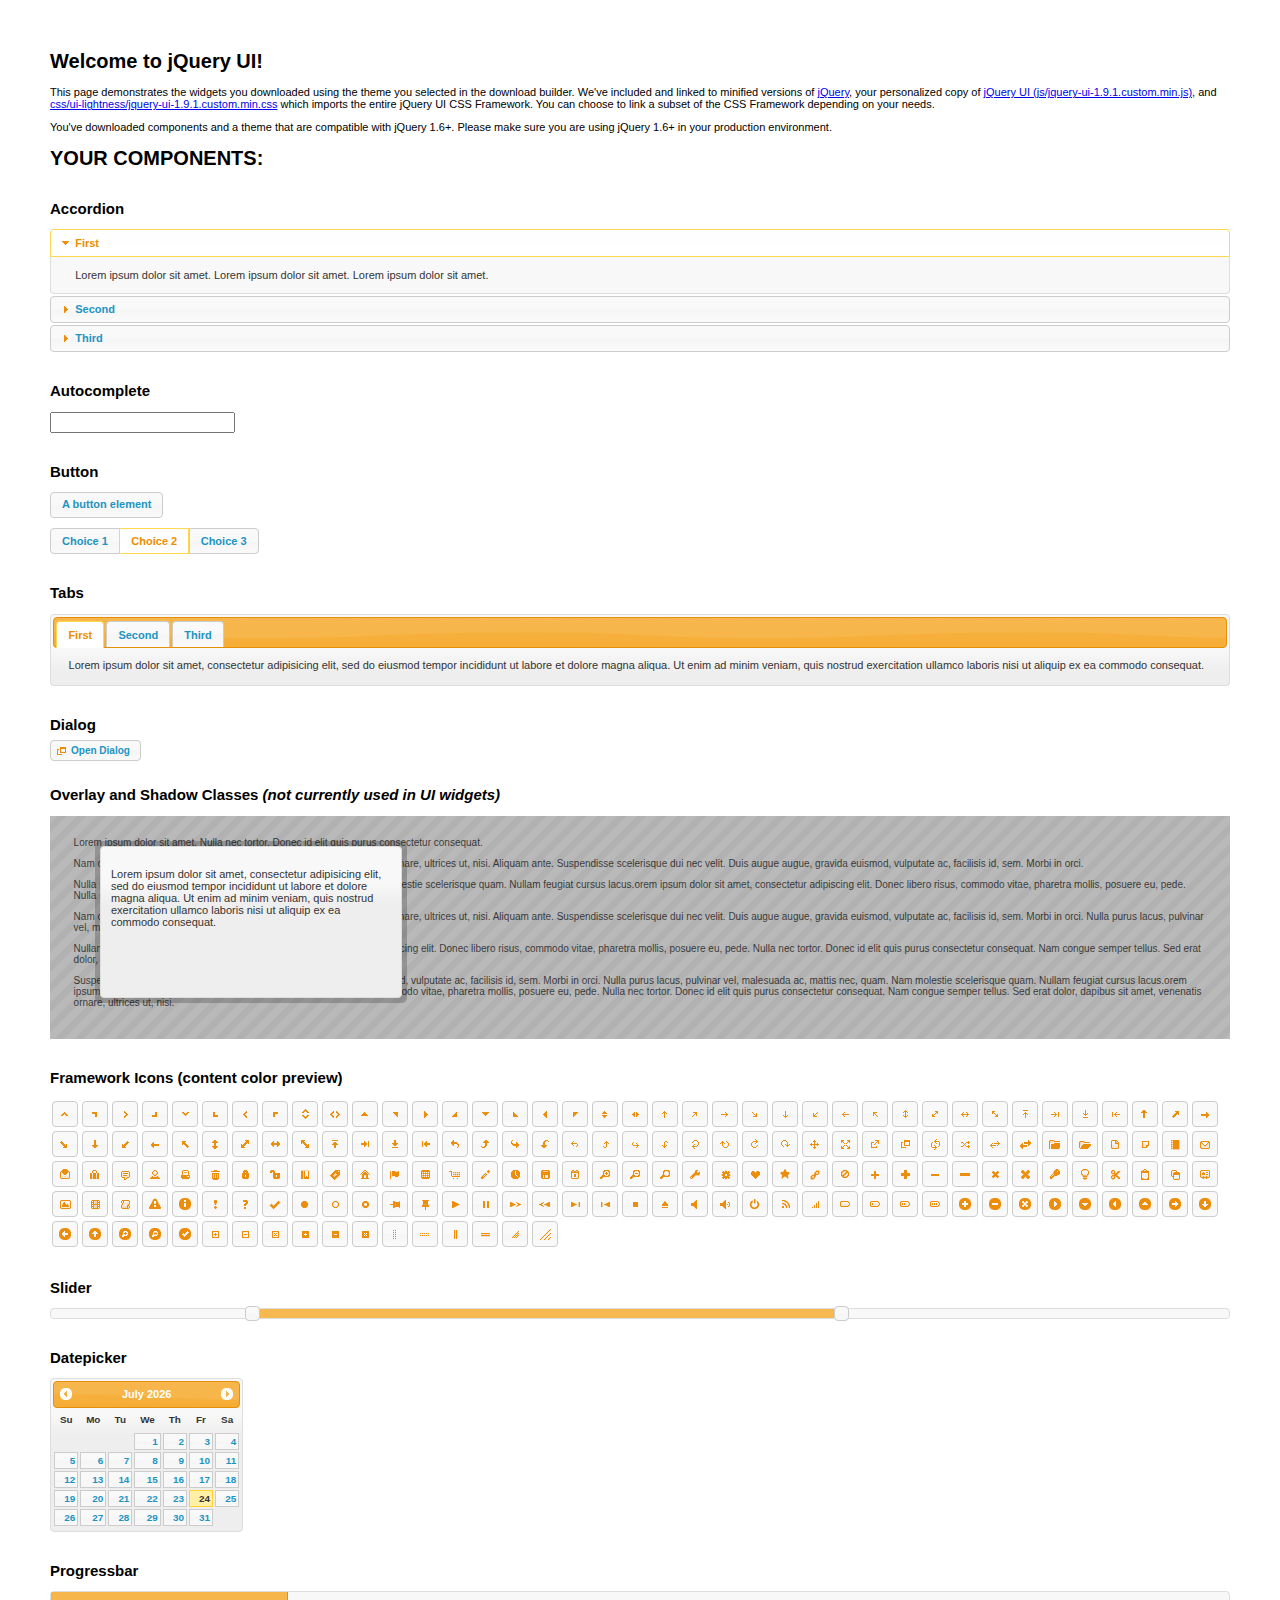
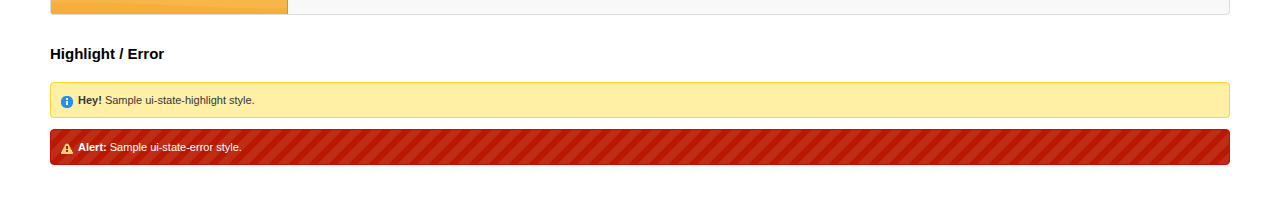
<file: jquery/jquery-ui-1.9.1.custom/index.html>
<!doctype html>
<html lang="us">
<head>
	<meta charset="utf-8">
	<title>jQuery UI Example Page</title>
	<link href="css/ui-lightness/jquery-ui-1.9.1.custom.css" rel="stylesheet">
	<script src="js/jquery-1.8.2.js"></script>
	<script src="js/jquery-ui-1.9.1.custom.js"></script>
	<script>
	$(function() {
		
		$( "#accordion" ).accordion();
		

		
		var availableTags = [
			"ActionScript",
			"AppleScript",
			"Asp",
			"BASIC",
			"C",
			"C++",
			"Clojure",
			"COBOL",
			"ColdFusion",
			"Erlang",
			"Fortran",
			"Groovy",
			"Haskell",
			"Java",
			"JavaScript",
			"Lisp",
			"Perl",
			"PHP",
			"Python",
			"Ruby",
			"Scala",
			"Scheme"
		];
		$( "#autocomplete" ).autocomplete({
			source: availableTags
		});
		

		
		$( "#button" ).button();
		$( "#radioset" ).buttonset();
		

		
		$( "#tabs" ).tabs();
		

		
		$( "#dialog" ).dialog({
			autoOpen: false,
			width: 400,
			buttons: [
				{
					text: "Ok",
					click: function() {
						$( this ).dialog( "close" );
					}
				},
				{
					text: "Cancel",
					click: function() {
						$( this ).dialog( "close" );
					}
				}
			]
		});

		// Link to open the dialog
		$( "#dialog-link" ).click(function( event ) {
			$( "#dialog" ).dialog( "open" );
			event.preventDefault();
		});
		

		
		$( "#datepicker" ).datepicker({
			inline: true
		});
		

		
		$( "#slider" ).slider({
			range: true,
			values: [ 17, 67 ]
		});
		

		
		$( "#progressbar" ).progressbar({
			value: 20
		});
		

		// Hover states on the static widgets
		$( "#dialog-link, #icons li" ).hover(
			function() {
				$( this ).addClass( "ui-state-hover" );
			},
			function() {
				$( this ).removeClass( "ui-state-hover" );
			}
		);
	});
	</script>
	<style>
	body{
		font: 62.5% "Trebuchet MS", sans-serif;
		margin: 50px;
	}
	.demoHeaders {
		margin-top: 2em;
	}
	#dialog-link {
		padding: .4em 1em .4em 20px;
		text-decoration: none;
		position: relative;
	}
	#dialog-link span.ui-icon {
		margin: 0 5px 0 0;
		position: absolute;
		left: .2em;
		top: 50%;
		margin-top: -8px;
	}
	#icons {
		margin: 0;
		padding: 0;
	}
	#icons li {
		margin: 2px;
		position: relative;
		padding: 4px 0;
		cursor: pointer;
		float: left;
		list-style: none;
	}
	#icons span.ui-icon {
		float: left;
		margin: 0 4px;
	}
	</style>
</head>
<body>

<h1>Welcome to jQuery UI!</h1>

<div class="ui-widget">
	<p>This page demonstrates the widgets you downloaded using the theme you selected in the download builder. We've included and linked to minified versions of <a href="js/jquery-1.8.2.js">jQuery</a>, your personalized copy of <a href="js/jquery-ui-1.9.1.custom.min.js">jQuery UI (js/jquery-ui-1.9.1.custom.min.js)</a>, and <a href="css/ui-lightness/jquery-ui-1.9.1.custom.min.css">css/ui-lightness/jquery-ui-1.9.1.custom.min.css</a> which imports the entire jQuery UI CSS Framework. You can choose to link a subset of the CSS Framework depending on your needs. </p>
	<p>You've downloaded components and a theme that are compatible with jQuery 1.6+. Please make sure you are using jQuery 1.6+ in your production environment.</p>
</div>

<h1>YOUR COMPONENTS:</h1>


<!-- Accordion -->
<h2 class="demoHeaders">Accordion</h2>
<div id="accordion">
	<h3>First</h3>
	<div>Lorem ipsum dolor sit amet. Lorem ipsum dolor sit amet. Lorem ipsum dolor sit amet.</div>
	<h3>Second</h3>
	<div>Phasellus mattis tincidunt nibh.</div>
	<h3>Third</h3>
	<div>Nam dui erat, auctor a, dignissim quis.</div>
</div>



<!-- Autocomplete -->
<h2 class="demoHeaders">Autocomplete</h2>
<div>
	<input id="autocomplete" title="type &quot;a&quot;">
</div>



<!-- Button -->
<h2 class="demoHeaders">Button</h2>
<button id="button">A button element</button>
<form style="margin-top: 1em;">
	<div id="radioset">
		<input type="radio" id="radio1" name="radio"><label for="radio1">Choice 1</label>
		<input type="radio" id="radio2" name="radio" checked="checked"><label for="radio2">Choice 2</label>
		<input type="radio" id="radio3" name="radio"><label for="radio3">Choice 3</label>
	</div>
</form>



<!-- Tabs -->
<h2 class="demoHeaders">Tabs</h2>
<div id="tabs">
	<ul>
		<li><a href="#tabs-1">First</a></li>
		<li><a href="#tabs-2">Second</a></li>
		<li><a href="#tabs-3">Third</a></li>
	</ul>
	<div id="tabs-1">Lorem ipsum dolor sit amet, consectetur adipisicing elit, sed do eiusmod tempor incididunt ut labore et dolore magna aliqua. Ut enim ad minim veniam, quis nostrud exercitation ullamco laboris nisi ut aliquip ex ea commodo consequat.</div>
	<div id="tabs-2">Phasellus mattis tincidunt nibh. Cras orci urna, blandit id, pretium vel, aliquet ornare, felis. Maecenas scelerisque sem non nisl. Fusce sed lorem in enim dictum bibendum.</div>
	<div id="tabs-3">Nam dui erat, auctor a, dignissim quis, sollicitudin eu, felis. Pellentesque nisi urna, interdum eget, sagittis et, consequat vestibulum, lacus. Mauris porttitor ullamcorper augue.</div>
</div>



<!-- Dialog NOTE: Dialog is not generated by UI in this demo so it can be visually styled in themeroller-->
<h2 class="demoHeaders">Dialog</h2>
<p><a href="#" id="dialog-link" class="ui-state-default ui-corner-all"><span class="ui-icon ui-icon-newwin"></span>Open Dialog</a></p>

<h2 class="demoHeaders">Overlay and Shadow Classes <em>(not currently used in UI widgets)</em></h2>
<div style="position: relative; width: 96%; height: 200px; padding:1% 2%; overflow:hidden;" class="fakewindowcontain">
	<p>Lorem ipsum dolor sit amet,  Nulla nec tortor. Donec id elit quis purus consectetur consequat. </p><p>Nam congue semper tellus. Sed erat dolor, dapibus sit amet, venenatis ornare, ultrices ut, nisi. Aliquam ante. Suspendisse scelerisque dui nec velit. Duis augue augue, gravida euismod, vulputate ac, facilisis id, sem. Morbi in orci. </p><p>Nulla purus lacus, pulvinar vel, malesuada ac, mattis nec, quam. Nam molestie scelerisque quam. Nullam feugiat cursus lacus.orem ipsum dolor sit amet, consectetur adipiscing elit. Donec libero risus, commodo vitae, pharetra mollis, posuere eu, pede. Nulla nec tortor. Donec id elit quis purus consectetur consequat. </p><p>Nam congue semper tellus. Sed erat dolor, dapibus sit amet, venenatis ornare, ultrices ut, nisi. Aliquam ante. Suspendisse scelerisque dui nec velit. Duis augue augue, gravida euismod, vulputate ac, facilisis id, sem. Morbi in orci. Nulla purus lacus, pulvinar vel, malesuada ac, mattis nec, quam. Nam molestie scelerisque quam. </p><p>Nullam feugiat cursus lacus.orem ipsum dolor sit amet, consectetur adipiscing elit. Donec libero risus, commodo vitae, pharetra mollis, posuere eu, pede. Nulla nec tortor. Donec id elit quis purus consectetur consequat. Nam congue semper tellus. Sed erat dolor, dapibus sit amet, venenatis ornare, ultrices ut, nisi. Aliquam ante. </p><p>Suspendisse scelerisque dui nec velit. Duis augue augue, gravida euismod, vulputate ac, facilisis id, sem. Morbi in orci. Nulla purus lacus, pulvinar vel, malesuada ac, mattis nec, quam. Nam molestie scelerisque quam. Nullam feugiat cursus lacus.orem ipsum dolor sit amet, consectetur adipiscing elit. Donec libero risus, commodo vitae, pharetra mollis, posuere eu, pede. Nulla nec tortor. Donec id elit quis purus consectetur consequat. Nam congue semper tellus. Sed erat dolor, dapibus sit amet, venenatis ornare, ultrices ut, nisi. </p>

	<!-- ui-dialog -->
	<div class="ui-overlay"><div class="ui-widget-overlay"></div><div class="ui-widget-shadow ui-corner-all" style="width: 302px; height: 152px; position: absolute; left: 50px; top: 30px;"></div></div>
	<div style="position: absolute; width: 280px; height: 130px;left: 50px; top: 30px; padding: 10px;" class="ui-widget ui-widget-content ui-corner-all">
		<div class="ui-dialog-content ui-widget-content" style="background: none; border: 0;">
			<p>Lorem ipsum dolor sit amet, consectetur adipisicing elit, sed do eiusmod tempor incididunt ut labore et dolore magna aliqua. Ut enim ad minim veniam, quis nostrud exercitation ullamco laboris nisi ut aliquip ex ea commodo consequat.</p>
		</div>
	</div>

</div>

<!-- ui-dialog -->
<div id="dialog" title="Dialog Title">
	<p>Lorem ipsum dolor sit amet, consectetur adipisicing elit, sed do eiusmod tempor incididunt ut labore et dolore magna aliqua. Ut enim ad minim veniam, quis nostrud exercitation ullamco laboris nisi ut aliquip ex ea commodo consequat.</p>
</div>



<h2 class="demoHeaders">Framework Icons (content color preview)</h2>
<ul id="icons" class="ui-widget ui-helper-clearfix">
	<li class="ui-state-default ui-corner-all" title=".ui-icon-carat-1-n"><span class="ui-icon ui-icon-carat-1-n"></span></li>
	<li class="ui-state-default ui-corner-all" title=".ui-icon-carat-1-ne"><span class="ui-icon ui-icon-carat-1-ne"></span></li>
	<li class="ui-state-default ui-corner-all" title=".ui-icon-carat-1-e"><span class="ui-icon ui-icon-carat-1-e"></span></li>
	<li class="ui-state-default ui-corner-all" title=".ui-icon-carat-1-se"><span class="ui-icon ui-icon-carat-1-se"></span></li>
	<li class="ui-state-default ui-corner-all" title=".ui-icon-carat-1-s"><span class="ui-icon ui-icon-carat-1-s"></span></li>
	<li class="ui-state-default ui-corner-all" title=".ui-icon-carat-1-sw"><span class="ui-icon ui-icon-carat-1-sw"></span></li>
	<li class="ui-state-default ui-corner-all" title=".ui-icon-carat-1-w"><span class="ui-icon ui-icon-carat-1-w"></span></li>
	<li class="ui-state-default ui-corner-all" title=".ui-icon-carat-1-nw"><span class="ui-icon ui-icon-carat-1-nw"></span></li>
	<li class="ui-state-default ui-corner-all" title=".ui-icon-carat-2-n-s"><span class="ui-icon ui-icon-carat-2-n-s"></span></li>
	<li class="ui-state-default ui-corner-all" title=".ui-icon-carat-2-e-w"><span class="ui-icon ui-icon-carat-2-e-w"></span></li>
	<li class="ui-state-default ui-corner-all" title=".ui-icon-triangle-1-n"><span class="ui-icon ui-icon-triangle-1-n"></span></li>
	<li class="ui-state-default ui-corner-all" title=".ui-icon-triangle-1-ne"><span class="ui-icon ui-icon-triangle-1-ne"></span></li>
	<li class="ui-state-default ui-corner-all" title=".ui-icon-triangle-1-e"><span class="ui-icon ui-icon-triangle-1-e"></span></li>
	<li class="ui-state-default ui-corner-all" title=".ui-icon-triangle-1-se"><span class="ui-icon ui-icon-triangle-1-se"></span></li>
	<li class="ui-state-default ui-corner-all" title=".ui-icon-triangle-1-s"><span class="ui-icon ui-icon-triangle-1-s"></span></li>
	<li class="ui-state-default ui-corner-all" title=".ui-icon-triangle-1-sw"><span class="ui-icon ui-icon-triangle-1-sw"></span></li>
	<li class="ui-state-default ui-corner-all" title=".ui-icon-triangle-1-w"><span class="ui-icon ui-icon-triangle-1-w"></span></li>
	<li class="ui-state-default ui-corner-all" title=".ui-icon-triangle-1-nw"><span class="ui-icon ui-icon-triangle-1-nw"></span></li>
	<li class="ui-state-default ui-corner-all" title=".ui-icon-triangle-2-n-s"><span class="ui-icon ui-icon-triangle-2-n-s"></span></li>
	<li class="ui-state-default ui-corner-all" title=".ui-icon-triangle-2-e-w"><span class="ui-icon ui-icon-triangle-2-e-w"></span></li>
	<li class="ui-state-default ui-corner-all" title=".ui-icon-arrow-1-n"><span class="ui-icon ui-icon-arrow-1-n"></span></li>
	<li class="ui-state-default ui-corner-all" title=".ui-icon-arrow-1-ne"><span class="ui-icon ui-icon-arrow-1-ne"></span></li>
	<li class="ui-state-default ui-corner-all" title=".ui-icon-arrow-1-e"><span class="ui-icon ui-icon-arrow-1-e"></span></li>
	<li class="ui-state-default ui-corner-all" title=".ui-icon-arrow-1-se"><span class="ui-icon ui-icon-arrow-1-se"></span></li>
	<li class="ui-state-default ui-corner-all" title=".ui-icon-arrow-1-s"><span class="ui-icon ui-icon-arrow-1-s"></span></li>
	<li class="ui-state-default ui-corner-all" title=".ui-icon-arrow-1-sw"><span class="ui-icon ui-icon-arrow-1-sw"></span></li>
	<li class="ui-state-default ui-corner-all" title=".ui-icon-arrow-1-w"><span class="ui-icon ui-icon-arrow-1-w"></span></li>
	<li class="ui-state-default ui-corner-all" title=".ui-icon-arrow-1-nw"><span class="ui-icon ui-icon-arrow-1-nw"></span></li>
	<li class="ui-state-default ui-corner-all" title=".ui-icon-arrow-2-n-s"><span class="ui-icon ui-icon-arrow-2-n-s"></span></li>
	<li class="ui-state-default ui-corner-all" title=".ui-icon-arrow-2-ne-sw"><span class="ui-icon ui-icon-arrow-2-ne-sw"></span></li>
	<li class="ui-state-default ui-corner-all" title=".ui-icon-arrow-2-e-w"><span class="ui-icon ui-icon-arrow-2-e-w"></span></li>
	<li class="ui-state-default ui-corner-all" title=".ui-icon-arrow-2-se-nw"><span class="ui-icon ui-icon-arrow-2-se-nw"></span></li>
	<li class="ui-state-default ui-corner-all" title=".ui-icon-arrowstop-1-n"><span class="ui-icon ui-icon-arrowstop-1-n"></span></li>
	<li class="ui-state-default ui-corner-all" title=".ui-icon-arrowstop-1-e"><span class="ui-icon ui-icon-arrowstop-1-e"></span></li>
	<li class="ui-state-default ui-corner-all" title=".ui-icon-arrowstop-1-s"><span class="ui-icon ui-icon-arrowstop-1-s"></span></li>
	<li class="ui-state-default ui-corner-all" title=".ui-icon-arrowstop-1-w"><span class="ui-icon ui-icon-arrowstop-1-w"></span></li>
	<li class="ui-state-default ui-corner-all" title=".ui-icon-arrowthick-1-n"><span class="ui-icon ui-icon-arrowthick-1-n"></span></li>
	<li class="ui-state-default ui-corner-all" title=".ui-icon-arrowthick-1-ne"><span class="ui-icon ui-icon-arrowthick-1-ne"></span></li>
	<li class="ui-state-default ui-corner-all" title=".ui-icon-arrowthick-1-e"><span class="ui-icon ui-icon-arrowthick-1-e"></span></li>
	<li class="ui-state-default ui-corner-all" title=".ui-icon-arrowthick-1-se"><span class="ui-icon ui-icon-arrowthick-1-se"></span></li>
	<li class="ui-state-default ui-corner-all" title=".ui-icon-arrowthick-1-s"><span class="ui-icon ui-icon-arrowthick-1-s"></span></li>
	<li class="ui-state-default ui-corner-all" title=".ui-icon-arrowthick-1-sw"><span class="ui-icon ui-icon-arrowthick-1-sw"></span></li>
	<li class="ui-state-default ui-corner-all" title=".ui-icon-arrowthick-1-w"><span class="ui-icon ui-icon-arrowthick-1-w"></span></li>
	<li class="ui-state-default ui-corner-all" title=".ui-icon-arrowthick-1-nw"><span class="ui-icon ui-icon-arrowthick-1-nw"></span></li>
	<li class="ui-state-default ui-corner-all" title=".ui-icon-arrowthick-2-n-s"><span class="ui-icon ui-icon-arrowthick-2-n-s"></span></li>
	<li class="ui-state-default ui-corner-all" title=".ui-icon-arrowthick-2-ne-sw"><span class="ui-icon ui-icon-arrowthick-2-ne-sw"></span></li>
	<li class="ui-state-default ui-corner-all" title=".ui-icon-arrowthick-2-e-w"><span class="ui-icon ui-icon-arrowthick-2-e-w"></span></li>
	<li class="ui-state-default ui-corner-all" title=".ui-icon-arrowthick-2-se-nw"><span class="ui-icon ui-icon-arrowthick-2-se-nw"></span></li>
	<li class="ui-state-default ui-corner-all" title=".ui-icon-arrowthickstop-1-n"><span class="ui-icon ui-icon-arrowthickstop-1-n"></span></li>
	<li class="ui-state-default ui-corner-all" title=".ui-icon-arrowthickstop-1-e"><span class="ui-icon ui-icon-arrowthickstop-1-e"></span></li>
	<li class="ui-state-default ui-corner-all" title=".ui-icon-arrowthickstop-1-s"><span class="ui-icon ui-icon-arrowthickstop-1-s"></span></li>
	<li class="ui-state-default ui-corner-all" title=".ui-icon-arrowthickstop-1-w"><span class="ui-icon ui-icon-arrowthickstop-1-w"></span></li>
	<li class="ui-state-default ui-corner-all" title=".ui-icon-arrowreturnthick-1-w"><span class="ui-icon ui-icon-arrowreturnthick-1-w"></span></li>
	<li class="ui-state-default ui-corner-all" title=".ui-icon-arrowreturnthick-1-n"><span class="ui-icon ui-icon-arrowreturnthick-1-n"></span></li>
	<li class="ui-state-default ui-corner-all" title=".ui-icon-arrowreturnthick-1-e"><span class="ui-icon ui-icon-arrowreturnthick-1-e"></span></li>
	<li class="ui-state-default ui-corner-all" title=".ui-icon-arrowreturnthick-1-s"><span class="ui-icon ui-icon-arrowreturnthick-1-s"></span></li>
	<li class="ui-state-default ui-corner-all" title=".ui-icon-arrowreturn-1-w"><span class="ui-icon ui-icon-arrowreturn-1-w"></span></li>
	<li class="ui-state-default ui-corner-all" title=".ui-icon-arrowreturn-1-n"><span class="ui-icon ui-icon-arrowreturn-1-n"></span></li>
	<li class="ui-state-default ui-corner-all" title=".ui-icon-arrowreturn-1-e"><span class="ui-icon ui-icon-arrowreturn-1-e"></span></li>
	<li class="ui-state-default ui-corner-all" title=".ui-icon-arrowreturn-1-s"><span class="ui-icon ui-icon-arrowreturn-1-s"></span></li>
	<li class="ui-state-default ui-corner-all" title=".ui-icon-arrowrefresh-1-w"><span class="ui-icon ui-icon-arrowrefresh-1-w"></span></li>
	<li class="ui-state-default ui-corner-all" title=".ui-icon-arrowrefresh-1-n"><span class="ui-icon ui-icon-arrowrefresh-1-n"></span></li>
	<li class="ui-state-default ui-corner-all" title=".ui-icon-arrowrefresh-1-e"><span class="ui-icon ui-icon-arrowrefresh-1-e"></span></li>
	<li class="ui-state-default ui-corner-all" title=".ui-icon-arrowrefresh-1-s"><span class="ui-icon ui-icon-arrowrefresh-1-s"></span></li>
	<li class="ui-state-default ui-corner-all" title=".ui-icon-arrow-4"><span class="ui-icon ui-icon-arrow-4"></span></li>
	<li class="ui-state-default ui-corner-all" title=".ui-icon-arrow-4-diag"><span class="ui-icon ui-icon-arrow-4-diag"></span></li>
	<li class="ui-state-default ui-corner-all" title=".ui-icon-extlink"><span class="ui-icon ui-icon-extlink"></span></li>
	<li class="ui-state-default ui-corner-all" title=".ui-icon-newwin"><span class="ui-icon ui-icon-newwin"></span></li>
	<li class="ui-state-default ui-corner-all" title=".ui-icon-refresh"><span class="ui-icon ui-icon-refresh"></span></li>
	<li class="ui-state-default ui-corner-all" title=".ui-icon-shuffle"><span class="ui-icon ui-icon-shuffle"></span></li>
	<li class="ui-state-default ui-corner-all" title=".ui-icon-transfer-e-w"><span class="ui-icon ui-icon-transfer-e-w"></span></li>
	<li class="ui-state-default ui-corner-all" title=".ui-icon-transferthick-e-w"><span class="ui-icon ui-icon-transferthick-e-w"></span></li>
	<li class="ui-state-default ui-corner-all" title=".ui-icon-folder-collapsed"><span class="ui-icon ui-icon-folder-collapsed"></span></li>
	<li class="ui-state-default ui-corner-all" title=".ui-icon-folder-open"><span class="ui-icon ui-icon-folder-open"></span></li>
	<li class="ui-state-default ui-corner-all" title=".ui-icon-document"><span class="ui-icon ui-icon-document"></span></li>
	<li class="ui-state-default ui-corner-all" title=".ui-icon-document-b"><span class="ui-icon ui-icon-document-b"></span></li>
	<li class="ui-state-default ui-corner-all" title=".ui-icon-note"><span class="ui-icon ui-icon-note"></span></li>
	<li class="ui-state-default ui-corner-all" title=".ui-icon-mail-closed"><span class="ui-icon ui-icon-mail-closed"></span></li>
	<li class="ui-state-default ui-corner-all" title=".ui-icon-mail-open"><span class="ui-icon ui-icon-mail-open"></span></li>
	<li class="ui-state-default ui-corner-all" title=".ui-icon-suitcase"><span class="ui-icon ui-icon-suitcase"></span></li>
	<li class="ui-state-default ui-corner-all" title=".ui-icon-comment"><span class="ui-icon ui-icon-comment"></span></li>
	<li class="ui-state-default ui-corner-all" title=".ui-icon-person"><span class="ui-icon ui-icon-person"></span></li>
	<li class="ui-state-default ui-corner-all" title=".ui-icon-print"><span class="ui-icon ui-icon-print"></span></li>
	<li class="ui-state-default ui-corner-all" title=".ui-icon-trash"><span class="ui-icon ui-icon-trash"></span></li>
	<li class="ui-state-default ui-corner-all" title=".ui-icon-locked"><span class="ui-icon ui-icon-locked"></span></li>
	<li class="ui-state-default ui-corner-all" title=".ui-icon-unlocked"><span class="ui-icon ui-icon-unlocked"></span></li>
	<li class="ui-state-default ui-corner-all" title=".ui-icon-bookmark"><span class="ui-icon ui-icon-bookmark"></span></li>
	<li class="ui-state-default ui-corner-all" title=".ui-icon-tag"><span class="ui-icon ui-icon-tag"></span></li>
	<li class="ui-state-default ui-corner-all" title=".ui-icon-home"><span class="ui-icon ui-icon-home"></span></li>
	<li class="ui-state-default ui-corner-all" title=".ui-icon-flag"><span class="ui-icon ui-icon-flag"></span></li>
	<li class="ui-state-default ui-corner-all" title=".ui-icon-calculator"><span class="ui-icon ui-icon-calculator"></span></li>
	<li class="ui-state-default ui-corner-all" title=".ui-icon-cart"><span class="ui-icon ui-icon-cart"></span></li>
	<li class="ui-state-default ui-corner-all" title=".ui-icon-pencil"><span class="ui-icon ui-icon-pencil"></span></li>
	<li class="ui-state-default ui-corner-all" title=".ui-icon-clock"><span class="ui-icon ui-icon-clock"></span></li>
	<li class="ui-state-default ui-corner-all" title=".ui-icon-disk"><span class="ui-icon ui-icon-disk"></span></li>
	<li class="ui-state-default ui-corner-all" title=".ui-icon-calendar"><span class="ui-icon ui-icon-calendar"></span></li>
	<li class="ui-state-default ui-corner-all" title=".ui-icon-zoomin"><span class="ui-icon ui-icon-zoomin"></span></li>
	<li class="ui-state-default ui-corner-all" title=".ui-icon-zoomout"><span class="ui-icon ui-icon-zoomout"></span></li>
	<li class="ui-state-default ui-corner-all" title=".ui-icon-search"><span class="ui-icon ui-icon-search"></span></li>
	<li class="ui-state-default ui-corner-all" title=".ui-icon-wrench"><span class="ui-icon ui-icon-wrench"></span></li>
	<li class="ui-state-default ui-corner-all" title=".ui-icon-gear"><span class="ui-icon ui-icon-gear"></span></li>
	<li class="ui-state-default ui-corner-all" title=".ui-icon-heart"><span class="ui-icon ui-icon-heart"></span></li>
	<li class="ui-state-default ui-corner-all" title=".ui-icon-star"><span class="ui-icon ui-icon-star"></span></li>
	<li class="ui-state-default ui-corner-all" title=".ui-icon-link"><span class="ui-icon ui-icon-link"></span></li>
	<li class="ui-state-default ui-corner-all" title=".ui-icon-cancel"><span class="ui-icon ui-icon-cancel"></span></li>
	<li class="ui-state-default ui-corner-all" title=".ui-icon-plus"><span class="ui-icon ui-icon-plus"></span></li>
	<li class="ui-state-default ui-corner-all" title=".ui-icon-plusthick"><span class="ui-icon ui-icon-plusthick"></span></li>
	<li class="ui-state-default ui-corner-all" title=".ui-icon-minus"><span class="ui-icon ui-icon-minus"></span></li>
	<li class="ui-state-default ui-corner-all" title=".ui-icon-minusthick"><span class="ui-icon ui-icon-minusthick"></span></li>
	<li class="ui-state-default ui-corner-all" title=".ui-icon-close"><span class="ui-icon ui-icon-close"></span></li>
	<li class="ui-state-default ui-corner-all" title=".ui-icon-closethick"><span class="ui-icon ui-icon-closethick"></span></li>
	<li class="ui-state-default ui-corner-all" title=".ui-icon-key"><span class="ui-icon ui-icon-key"></span></li>
	<li class="ui-state-default ui-corner-all" title=".ui-icon-lightbulb"><span class="ui-icon ui-icon-lightbulb"></span></li>
	<li class="ui-state-default ui-corner-all" title=".ui-icon-scissors"><span class="ui-icon ui-icon-scissors"></span></li>
	<li class="ui-state-default ui-corner-all" title=".ui-icon-clipboard"><span class="ui-icon ui-icon-clipboard"></span></li>
	<li class="ui-state-default ui-corner-all" title=".ui-icon-copy"><span class="ui-icon ui-icon-copy"></span></li>
	<li class="ui-state-default ui-corner-all" title=".ui-icon-contact"><span class="ui-icon ui-icon-contact"></span></li>
	<li class="ui-state-default ui-corner-all" title=".ui-icon-image"><span class="ui-icon ui-icon-image"></span></li>
	<li class="ui-state-default ui-corner-all" title=".ui-icon-video"><span class="ui-icon ui-icon-video"></span></li>
	<li class="ui-state-default ui-corner-all" title=".ui-icon-script"><span class="ui-icon ui-icon-script"></span></li>
	<li class="ui-state-default ui-corner-all" title=".ui-icon-alert"><span class="ui-icon ui-icon-alert"></span></li>
	<li class="ui-state-default ui-corner-all" title=".ui-icon-info"><span class="ui-icon ui-icon-info"></span></li>
	<li class="ui-state-default ui-corner-all" title=".ui-icon-notice"><span class="ui-icon ui-icon-notice"></span></li>
	<li class="ui-state-default ui-corner-all" title=".ui-icon-help"><span class="ui-icon ui-icon-help"></span></li>
	<li class="ui-state-default ui-corner-all" title=".ui-icon-check"><span class="ui-icon ui-icon-check"></span></li>
	<li class="ui-state-default ui-corner-all" title=".ui-icon-bullet"><span class="ui-icon ui-icon-bullet"></span></li>
	<li class="ui-state-default ui-corner-all" title=".ui-icon-radio-off"><span class="ui-icon ui-icon-radio-off"></span></li>
	<li class="ui-state-default ui-corner-all" title=".ui-icon-radio-on"><span class="ui-icon ui-icon-radio-on"></span></li>
	<li class="ui-state-default ui-corner-all" title=".ui-icon-pin-w"><span class="ui-icon ui-icon-pin-w"></span></li>
	<li class="ui-state-default ui-corner-all" title=".ui-icon-pin-s"><span class="ui-icon ui-icon-pin-s"></span></li>
	<li class="ui-state-default ui-corner-all" title=".ui-icon-play"><span class="ui-icon ui-icon-play"></span></li>
	<li class="ui-state-default ui-corner-all" title=".ui-icon-pause"><span class="ui-icon ui-icon-pause"></span></li>
	<li class="ui-state-default ui-corner-all" title=".ui-icon-seek-next"><span class="ui-icon ui-icon-seek-next"></span></li>
	<li class="ui-state-default ui-corner-all" title=".ui-icon-seek-prev"><span class="ui-icon ui-icon-seek-prev"></span></li>
	<li class="ui-state-default ui-corner-all" title=".ui-icon-seek-end"><span class="ui-icon ui-icon-seek-end"></span></li>
	<li class="ui-state-default ui-corner-all" title=".ui-icon-seek-first"><span class="ui-icon ui-icon-seek-first"></span></li>
	<li class="ui-state-default ui-corner-all" title=".ui-icon-stop"><span class="ui-icon ui-icon-stop"></span></li>
	<li class="ui-state-default ui-corner-all" title=".ui-icon-eject"><span class="ui-icon ui-icon-eject"></span></li>
	<li class="ui-state-default ui-corner-all" title=".ui-icon-volume-off"><span class="ui-icon ui-icon-volume-off"></span></li>
	<li class="ui-state-default ui-corner-all" title=".ui-icon-volume-on"><span class="ui-icon ui-icon-volume-on"></span></li>
	<li class="ui-state-default ui-corner-all" title=".ui-icon-power"><span class="ui-icon ui-icon-power"></span></li>
	<li class="ui-state-default ui-corner-all" title=".ui-icon-signal-diag"><span class="ui-icon ui-icon-signal-diag"></span></li>
	<li class="ui-state-default ui-corner-all" title=".ui-icon-signal"><span class="ui-icon ui-icon-signal"></span></li>
	<li class="ui-state-default ui-corner-all" title=".ui-icon-battery-0"><span class="ui-icon ui-icon-battery-0"></span></li>
	<li class="ui-state-default ui-corner-all" title=".ui-icon-battery-1"><span class="ui-icon ui-icon-battery-1"></span></li>
	<li class="ui-state-default ui-corner-all" title=".ui-icon-battery-2"><span class="ui-icon ui-icon-battery-2"></span></li>
	<li class="ui-state-default ui-corner-all" title=".ui-icon-battery-3"><span class="ui-icon ui-icon-battery-3"></span></li>
	<li class="ui-state-default ui-corner-all" title=".ui-icon-circle-plus"><span class="ui-icon ui-icon-circle-plus"></span></li>
	<li class="ui-state-default ui-corner-all" title=".ui-icon-circle-minus"><span class="ui-icon ui-icon-circle-minus"></span></li>
	<li class="ui-state-default ui-corner-all" title=".ui-icon-circle-close"><span class="ui-icon ui-icon-circle-close"></span></li>
	<li class="ui-state-default ui-corner-all" title=".ui-icon-circle-triangle-e"><span class="ui-icon ui-icon-circle-triangle-e"></span></li>
	<li class="ui-state-default ui-corner-all" title=".ui-icon-circle-triangle-s"><span class="ui-icon ui-icon-circle-triangle-s"></span></li>
	<li class="ui-state-default ui-corner-all" title=".ui-icon-circle-triangle-w"><span class="ui-icon ui-icon-circle-triangle-w"></span></li>
	<li class="ui-state-default ui-corner-all" title=".ui-icon-circle-triangle-n"><span class="ui-icon ui-icon-circle-triangle-n"></span></li>
	<li class="ui-state-default ui-corner-all" title=".ui-icon-circle-arrow-e"><span class="ui-icon ui-icon-circle-arrow-e"></span></li>
	<li class="ui-state-default ui-corner-all" title=".ui-icon-circle-arrow-s"><span class="ui-icon ui-icon-circle-arrow-s"></span></li>
	<li class="ui-state-default ui-corner-all" title=".ui-icon-circle-arrow-w"><span class="ui-icon ui-icon-circle-arrow-w"></span></li>
	<li class="ui-state-default ui-corner-all" title=".ui-icon-circle-arrow-n"><span class="ui-icon ui-icon-circle-arrow-n"></span></li>
	<li class="ui-state-default ui-corner-all" title=".ui-icon-circle-zoomin"><span class="ui-icon ui-icon-circle-zoomin"></span></li>
	<li class="ui-state-default ui-corner-all" title=".ui-icon-circle-zoomout"><span class="ui-icon ui-icon-circle-zoomout"></span></li>
	<li class="ui-state-default ui-corner-all" title=".ui-icon-circle-check"><span class="ui-icon ui-icon-circle-check"></span></li>
	<li class="ui-state-default ui-corner-all" title=".ui-icon-circlesmall-plus"><span class="ui-icon ui-icon-circlesmall-plus"></span></li>
	<li class="ui-state-default ui-corner-all" title=".ui-icon-circlesmall-minus"><span class="ui-icon ui-icon-circlesmall-minus"></span></li>
	<li class="ui-state-default ui-corner-all" title=".ui-icon-circlesmall-close"><span class="ui-icon ui-icon-circlesmall-close"></span></li>
	<li class="ui-state-default ui-corner-all" title=".ui-icon-squaresmall-plus"><span class="ui-icon ui-icon-squaresmall-plus"></span></li>
	<li class="ui-state-default ui-corner-all" title=".ui-icon-squaresmall-minus"><span class="ui-icon ui-icon-squaresmall-minus"></span></li>
	<li class="ui-state-default ui-corner-all" title=".ui-icon-squaresmall-close"><span class="ui-icon ui-icon-squaresmall-close"></span></li>
	<li class="ui-state-default ui-corner-all" title=".ui-icon-grip-dotted-vertical"><span class="ui-icon ui-icon-grip-dotted-vertical"></span></li>
	<li class="ui-state-default ui-corner-all" title=".ui-icon-grip-dotted-horizontal"><span class="ui-icon ui-icon-grip-dotted-horizontal"></span></li>
	<li class="ui-state-default ui-corner-all" title=".ui-icon-grip-solid-vertical"><span class="ui-icon ui-icon-grip-solid-vertical"></span></li>
	<li class="ui-state-default ui-corner-all" title=".ui-icon-grip-solid-horizontal"><span class="ui-icon ui-icon-grip-solid-horizontal"></span></li>
	<li class="ui-state-default ui-corner-all" title=".ui-icon-gripsmall-diagonal-se"><span class="ui-icon ui-icon-gripsmall-diagonal-se"></span></li>
	<li class="ui-state-default ui-corner-all" title=".ui-icon-grip-diagonal-se"><span class="ui-icon ui-icon-grip-diagonal-se"></span></li>
</ul>


<!-- Slider -->
<h2 class="demoHeaders">Slider</h2>
<div id="slider"></div>



<!-- Datepicker -->
<h2 class="demoHeaders">Datepicker</h2>
<div id="datepicker"></div>



<!-- Progressbar -->
<h2 class="demoHeaders">Progressbar</h2>
<div id="progressbar"></div>


<!-- Highlight / Error -->
<h2 class="demoHeaders">Highlight / Error</h2>
<div class="ui-widget">
	<div class="ui-state-highlight ui-corner-all" style="margin-top: 20px; padding: 0 .7em;">
		<p><span class="ui-icon ui-icon-info" style="float: left; margin-right: .3em;"></span>
		<strong>Hey!</strong> Sample ui-state-highlight style.</p>
	</div>
</div>
<br>
<div class="ui-widget">
	<div class="ui-state-error ui-corner-all" style="padding: 0 .7em;">
		<p><span class="ui-icon ui-icon-alert" style="float: left; margin-right: .3em;"></span>
		<strong>Alert:</strong> Sample ui-state-error style.</p>
	</div>
</div>

</body>
</html>
</file>
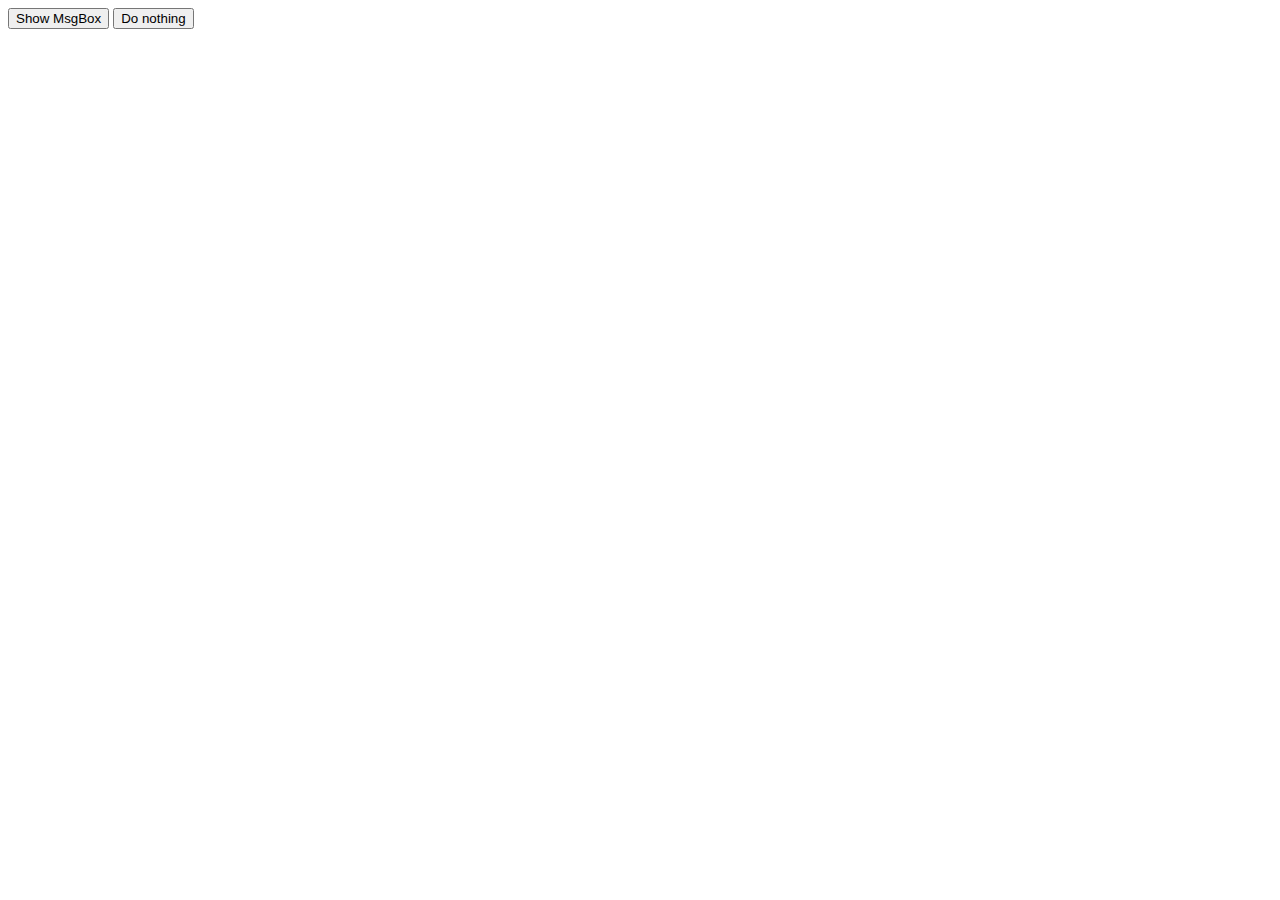
<file: jquery/jQuery.msgBox-master/examples/alert/index.html>
<html>
<head>
  <script type='text/javascript' src='http://ajax.aspnetcdn.com/ajax/jQuery/jquery-1.9.1.min.js'></script>
  <script type='text/javascript' src='../../scripts/jquery.msgBox.js'></script>
  <link rel="stylesheet" href="../../styles/msgBoxLight.css" />
</head>
<body>
	<button onClick="showMsgBox();" id="showBtn">Show MsgBox</button>
	<button>Do nothing</button>
	<script>
		$("#showBtn").focus();
		msgBoxImagePath = "../../images/";
		function showMsgBox() {
			$.msgBox({
				title: "Alert box",
				content: "message",
				type: "alert"
			});
		}
	</script>
</body>
</file>
<file: jquery/jQuery.msgBox-master/styles/msgBoxLight.css>
﻿div.msgBox
{
    padding: 4px 10px 4px 10px;
    position: fixed;
    z-index: 1050;
    font-family:Verdana;
    width: 430px;
    min-height:160px;
    color: #00335e;
    -moz-border-radius: 6px;
    -webkit-border-radius: 6px;
    border-radius: 6px;
    -moz-box-shadow: 0px 0px 11px #000000;
    -webkit-box-shadow: 0px 0px 11px #000000;
    box-shadow: 0px 0px 11px #000000;
}
div.msgBoxBackGround
{
    top:0;
    left:0;
    position:absolute;
    padding:0;
    margin:0;
    width:100%;
    height:100%;
    background-color:#000000;
    opacity:0.9;
    z-index:999;
}
div.msgBoxTitle
{
    padding:5px 0 5px 0;
    font-variant:small-caps;
    font-size:16pt;
    font-weight:lighter;
    color:#00335e;
    width:100%;
    border-bottom : 1px solid #002c5f;
}
div.msgBoxImage
{
    margin:20px 5px 0 5px;
    display:inline-block;
    float:left;
    height:75px;
    width:75px;
}
div.msgBoxImage img
{
    height:75px;
    width:75px;
}
div.msgBoxContent
{
    font-size:11pt;
    margin:0 3px 6px 3px;
    display:inline-block;
    float:left;
    height:90px;
    width:319px;
}
div.msgBoxContent p
{
    padding:0;
    margin:0;
    display: table;
    height: 100%;
    width: 100%;
}

div.msgBoxContent span 
{
    display: table-cell;
    vertical-align: middle;
    color: #00335e;
}

/* Content class for IE7*/

div.msgBoxContentIEOld
{
    font-size:11pt;
    margin:0 3px 6px 3px;
    display:inline-block;
    float:left;
    height:90px;
    width:319px;
	position: relative;
}
div.msgBoxContentIEOld p
{
    padding:0;
    margin:0;
    position: absolute;
	top: 50%;
}

div.msgBoxContentIEOld span 
{
    position: relative;
	top: -50%;
}

/* Content class for IE7*/

div.msgBoxButtons
{
    display:inline-block;
    width:100%;
    text-align:right;
}
div.msgBoxButtons input[type='button']
{
    cursor:pointer;
    margin:2px;
    height:35px;
    width:90px;
    border:1px solid #AFAFAF;
    background-color:#004076;
    color:#FFFFFF;
    -moz-border-radius: 6px;
    -webkit-border-radius: 6px;
    border-radius: 6px;
    outline: none;
}
div.msgBoxButtons input[type='button']:hover
{
    background-color:#00549c;
    color:White;
}
div.msgBoxButtons input[type='button']:active
{
    background-color:#AAAAAA;
    color:White;
}

div.msgBoxButtons input[type='button']:focus
{
    outline: none; 
    border: solid 2px #FFCC66; /* replace outline by a border */
	-o-transform:rotate(0); /*remove opera outline*/
}

div.msgBoxButtons input[type='button']::-moz-focus-inner /*remove firefox inner outline*/
{ 
    outline: none; 
    border: none;
}

div.msgBoxInputs
{
    margin:0 auto;
    padding-top:2px;
    padding-bottom:2px;
    margin-top:5px;
    width:195px;
}
div.msgInput input[type='text'],div.msgInput input[type='password']
{
    padding:4px;
    border:1px solid #DFDFDF;
    color:#2f2f2f;
    width:180px;
}
div.msgInput text
{
    color:#2f2f2f;
    font-size:10pt;
}
</file>
